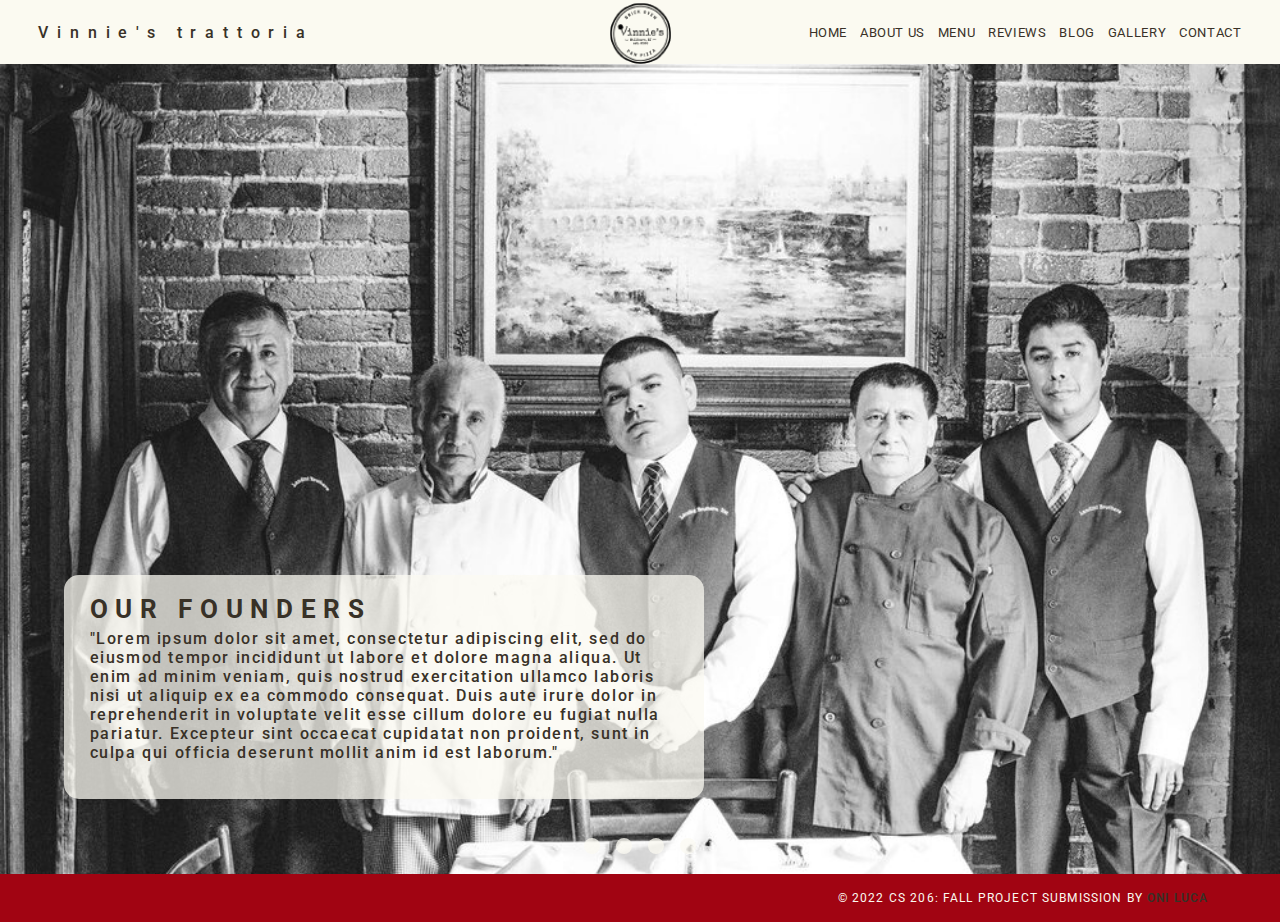
<file: about_us.html>
<!DOCTYPE html>
<html lang="en">

<head>
    <meta charset="UTF-8">
    <meta http-equiv="X-UA-Compatible" content="IE=edge">
    <meta name="viewport" content="width=device-width, initial-scale=1.0">
    <link rel="preconnect" href="https://fonts.googleapis.com">
    <link rel="preconnect" href="https://fonts.gstatic.com" crossorigin>
    <link href="https://fonts.googleapis.com/css2?family=Roboto:wght@400;500;700&display=swap" rel="stylesheet">
    <link rel="stylesheet" href="CSS/about_us.css">
    <title>Vinnie's Trattoria</title>
</head>

<body>
    <header>
        <a href="index.html" id="header_tittle">Vinnie's trattoria</a>
        <img class="logo" src="images\logo.png" alt="">
        <nav class="navigation">
            <a href="home.html">HOME</a>
            <div class="dropdown">
            <a id="drop" href="about_us.html">ABOUT US</a> 
                <div class="dropdown-content">
                  <a href="hiring.html">JOIN US</a>
                </div>
              </div> 
              <div class="dropdown">
                <a id="drop" href="menu.html">MENU</a> 
                    <div class="dropdown-content">
                      <a href="delivery.html">DELIVERY</a>
                    </div>
                  </div> 
            <a href="reviews.html">REVIEWS</a>
            <a href="blog.html">BLOG</a>
            <a href="gallery.html">GALLERY</a>
            <a href="contact.html">CONTACT</a>
        </nav>
    </header>
    <section class="container">
        <div class="slider-wrapper">
            <div class="slider">
                <div>
                    <img id="slide-1" src="images/about_us_img_1.jpg" alt="First Staff" />
                    <div class="label">
                        <h1>OUR FOUNDERS</h1>
                        <p>"Lorem ipsum dolor sit amet, consectetur adipiscing elit, sed do eiusmod tempor incididunt ut
                            labore et dolore magna aliqua. Ut enim ad minim veniam, quis nostrud exercitation ullamco
                            laboris nisi ut aliquip ex ea commodo consequat. Duis aute irure dolor in reprehenderit in
                            voluptate velit esse cillum dolore eu fugiat nulla pariatur. Excepteur sint occaecat
                            cupidatat non proident, sunt in culpa qui officia deserunt mollit anim id est laborum." </p>
                    </div>
                </div>
                <div>
                    <img id="slide-2" src="images/about_us_img_2.jpg" alt="First Location" />
                    <div class="label">
                        <h1>OUR FIRST LOCATION</h1>
                        <p>"Lorem ipsum dolor sit amet, consectetur adipiscing elit, sed do eiusmod tempor incididunt ut
                            labore et dolore magna aliqua. Ut enim ad minim veniam, quis nostrud exercitation ullamco
                            laboris nisi ut aliquip ex ea commodo consequat. Duis aute irure dolor in reprehenderit in
                            voluptate velit esse cillum dolore eu fugiat nulla pariatur. Excepteur sint occaecat
                            cupidatat non proident, sunt in culpa qui officia deserunt mollit anim id est laborum." </p>
                    </div>
                </div>
                <div>
                    <img id="slide-3" src="images/about_us_img_3.jpg" alt="New Location" />
                    <div class="label">
                        <h1>OUR NEWEST LOCATION</h1>
                        <p>"Lorem ipsum dolor sit amet, consectetur adipiscing elit, sed do eiusmod tempor incididunt ut
                            labore et dolore magna aliqua. Ut enim ad minim veniam, quis nostrud exercitation ullamco
                            laboris nisi ut aliquip ex ea commodo consequat. Duis aute irure dolor in reprehenderit in
                            voluptate velit esse cillum dolore eu fugiat nulla pariatur. Excepteur sint occaecat
                            cupidatat non proident, sunt in culpa qui officia deserunt mollit anim id est laborum."</p>
                    </div>
                </div>
                <div>
                    <img id="slide-4" src="images/about_us_img_4.jpg" alt="Join Staff" />
                    <div class="label">
                        <h1>OUR STAFF</h1>
                        <p>"Lorem ipsum dolor sit amet, consectetur adipiscing elit, sed do eiusmod tempor incididunt ut
                            labore et dolore magna aliqua. Ut enim ad minim veniam. “
                        </p>
                        <a href="hiring.html" class="button">JOIN OUR STAFF</a>
                    </div>
                </div>

            </div>
            <div class="slider-nav">
                <a href="#slide-1"></a>
                <a href="#slide-2"></a>
                <a href="#slide-3"></a>
                <a href="#slide-4"></a>
            </div>
        </div>
    </section>
    <footer>
        <p>© 2022 CS 206: FALL PROJECT SUBMISSION BY <a href="credits.html">ONI LUCA</a></p>
    </footer>
</body>

</html>
</file>
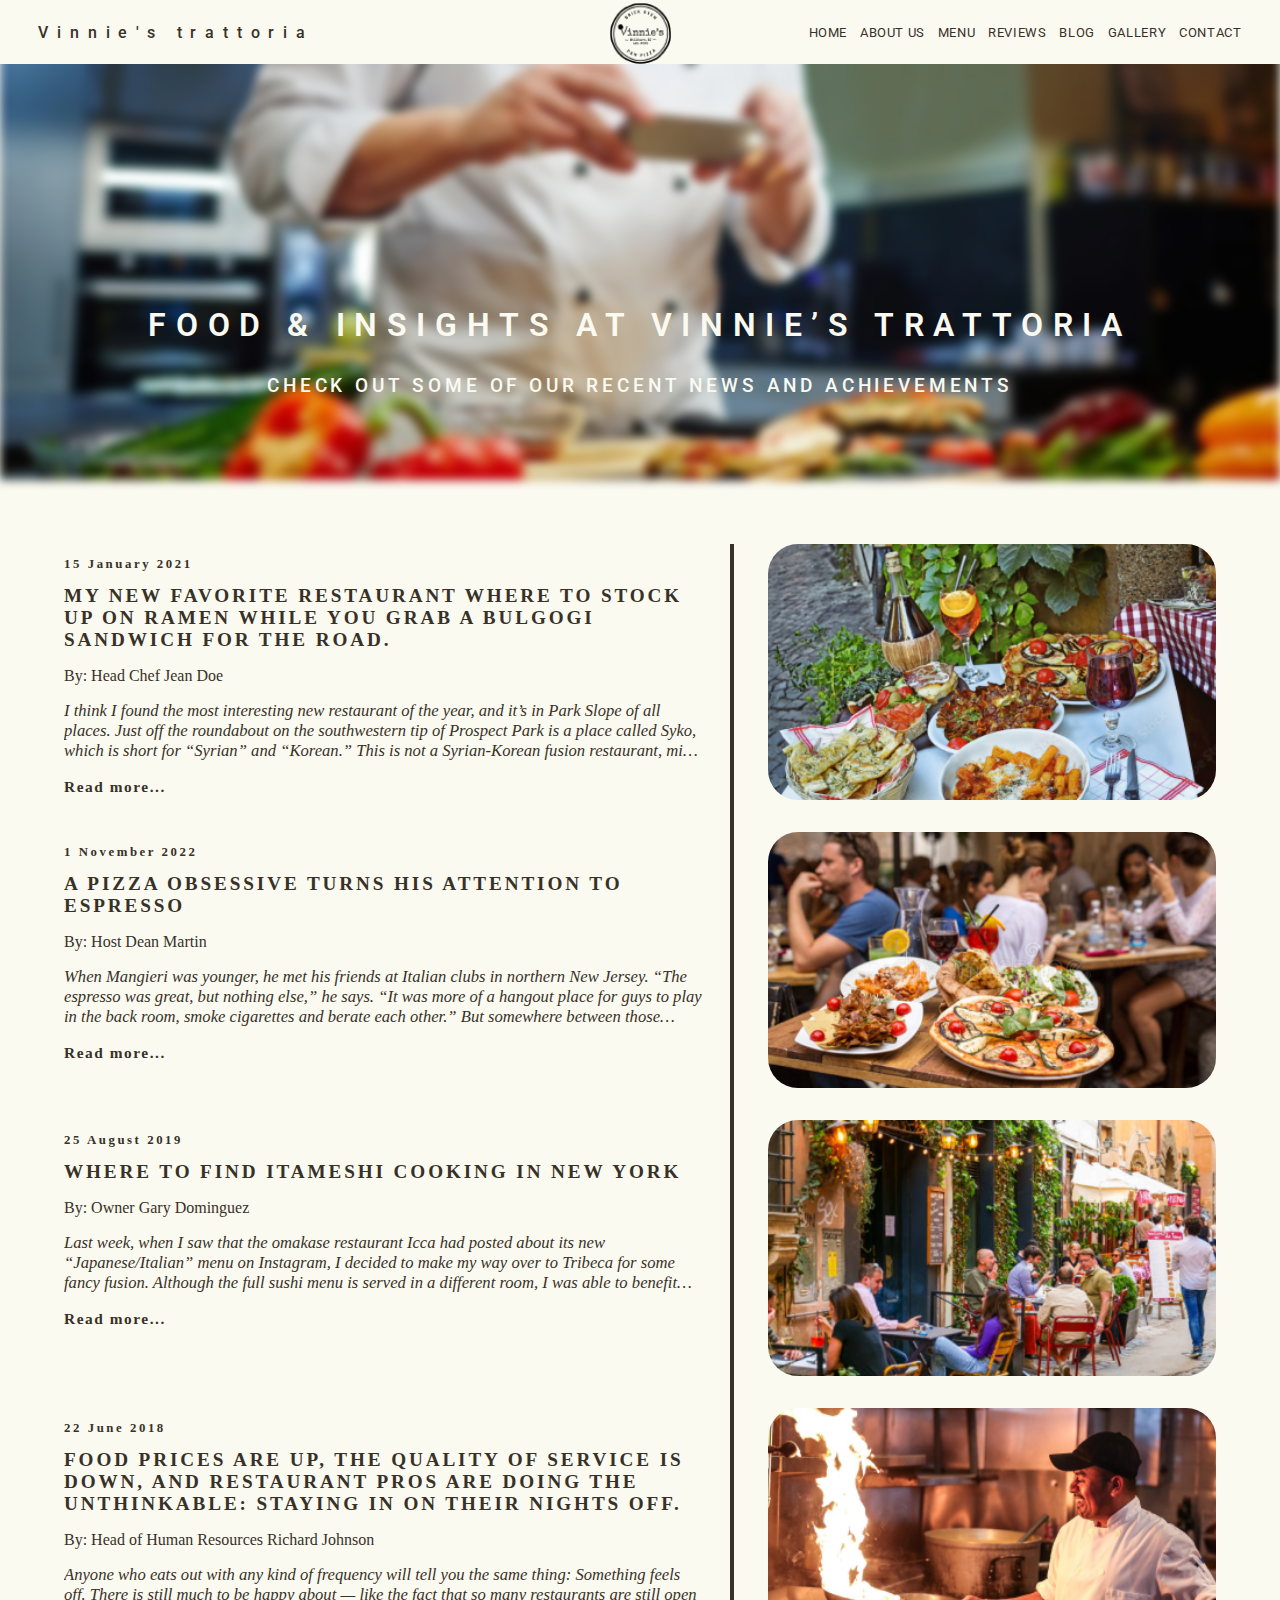
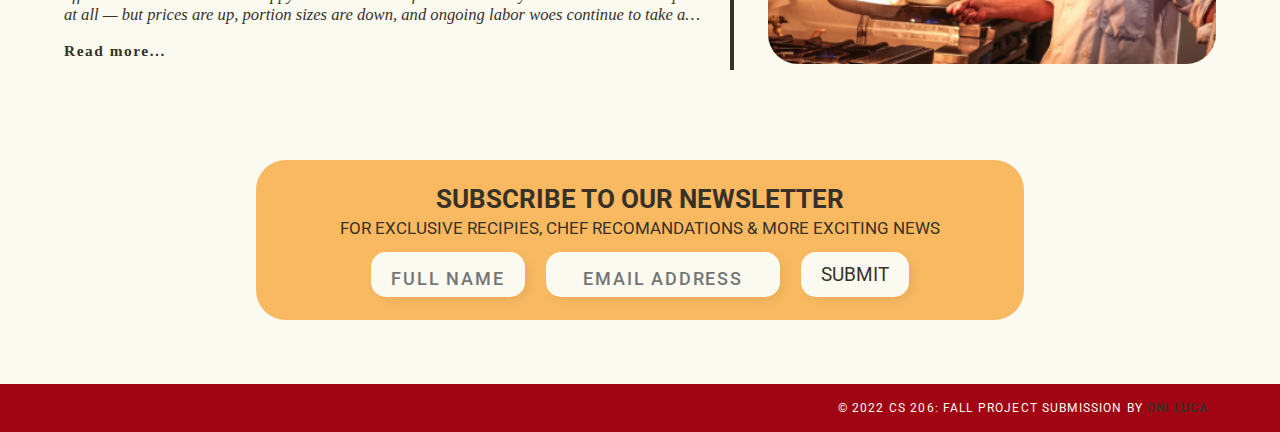
<file: blog.html>
<!DOCTYPE html>
<html lang="en">

<head>
    <meta charset="UTF-8">
    <meta http-equiv="X-UA-Compatible" content="IE=edge">
    <meta name="viewport" content="width=device-width, initial-scale=1.0">
    <link rel="preconnect" href="https://fonts.googleapis.com">
    <link rel="preconnect" href="https://fonts.gstatic.com" crossorigin>
    <link href="https://fonts.googleapis.com/css2?family=Roboto:wght@400;500;700&display=swap" rel="stylesheet">
    <link rel="stylesheet" href="CSS/blog.css">
    <title>Vinnie's Trattoria</title>
</head>

<body>
    <header>
        <a href="index.html" id="header_tittle">Vinnie's trattoria</a>
        <img class="logo" src="images\logo.png" alt="">
        <nav class="navigation">
            <a href="home.html">HOME</a>
            <div class="dropdown">
            <a id="drop" href="about_us.html">ABOUT US</a> 
                <div class="dropdown-content">
                  <a href="hiring.html">JOIN US</a>
                </div>
              </div> 
              <div class="dropdown">
                <a id="drop" href="menu.html">MENU</a> 
                    <div class="dropdown-content">
                      <a href="delivery.html">DELIVERY</a>
                    </div>
                  </div> 
            <a href="reviews.html">REVIEWS</a>
            <a href="blog.html">BLOG</a>
            <a href="gallery.html">GALLERY</a>
            <a href="contact.html">CONTACT</a>
        </nav>
    </header>
    <main>
        <section class="blog-banner">
            <img class="blurry" src="images/Blog_Header.jpg" alt="">
            <h1>FOOD & INSIGHTS AT VINNIE’S TRATTORIA</h1>
            <h2>CHECK OUT SOME OF OUR RECENT NEWS AND ACHIEVEMENTS</h2>
        </section>
        <section>
            <div class="vl"></div>
            <div class="wrapper">
                <div class="blog-content">
                    <p id="date">15 January 2021</p>
                    <h1 id="blog-header">My New Favorite Restaurant Where to stock up on ramen while you grab a bulgogi
                        sandwich for the road.</h1>
                    <h3 id="author">By: Head Chef Jean Doe</h3>
                    <p id="content">I think I found the most interesting new restaurant of the year, and it’s in Park
                        Slope of all places. Just off the roundabout on the southwestern tip of Prospect Park is a place
                        called Syko, which is short for “Syrian” and “Korean.” This is not a Syrian-Korean fusion
                        restaurant, mind you, but more like a Syrian-Korean KFC–Taco Bell with each discrete concept
                        represented on its own, down to the customer-facing kitchen counter with mise en place split
                        through the middle according to cuisine. </p>
                    <a id="read-more" href="blog.html">Read more...</a>
                </div>
                <div class="blog-img">
                    <img src="images/blog_imgs/blog_img1.png" alt="">
                </div>
                <div class="blog-content">
                    <p id="date">1 November 2022</p>
                    <h1 id="blog-header">A Pizza Obsessive Turns His Attention to Espresso</h1>
                    <h3 id="author">By: Host Dean Martin</h3>
                    <p id="content">When Mangieri was younger, he met his friends at Italian clubs in northern New
                        Jersey. “The espresso was great, but nothing else,” he says. “It was more of a hangout place for
                        guys to play in the back room, smoke cigarettes and berate each other.” But somewhere between
                        those smoky social clubs and numerous trips to Italy, Mangieri worked on his caffeine tolerance
                        and also became a coffee authority. “I sometimes take eight shots a day,” he says. “If you drink
                        a properly brewed espresso.</p>
                    <a id="read-more" href="blog.html">Read more...</a>
                </div>
                <div class="blog-img">
                    <img src="images/blog_imgs/blog_img2.png" alt="">
                </div>
                <div class="blog-content">
                    <p id="date">25 August 2019</p>
                    <h1 id="blog-header">Where to Find Itameshi Cooking in New York</h1>
                    <h3 id="author">By: Owner Gary Dominguez</h3>
                    <p id="content">Last week, when I saw that the omakase restaurant Icca had posted about its new
                        “Japanese/Italian” menu on Instagram, I decided to make my way over to Tribeca for some fancy
                        fusion. Although the full sushi menu is served in a different room, I was able to benefit from a
                        zen atmosphere, minimalist decor, and careful service. The high back-bar seats are really
                        comfortable, which is important when you’re splitting two pastas and two risottos with a friend.
                    </p>
                    <a id="read-more" href="blog.html">Read more...</a>
                </div>
                <div class="blog-img">
                    <img src="images/blog_imgs/blog_img3.png" alt="">
                </div>
                <div class="blog-content">
                    <p id="date">22 June 2018</p>
                    <h1 id="blog-header">Food prices are up, the quality of service is down, and restaurant pros are
                        doing the unthinkable: staying in on their nights off.</h1>
                    <h3 id="author">By: Head of Human Resources Richard Johnson</h3>
                    <p id="content">Anyone who eats out with any kind of frequency will tell you the same thing:
                        Something feels off. There is still much to be happy about — like the fact that so many
                        restaurants are still open at all — but prices are up, portion sizes are down, and ongoing labor
                        woes continue to take a toll on service quality. The situation is difficult, and even the people
                        who work in restaurants (typically enthusiastic customers and big tippers) are questioning the
                        value proposition of a night out.</p>
                    <a id="read-more" href="blog.html">Read more...</a>
                </div>
                <div class="blog-img">
                    <img src="images/blog_imgs/blog_img4.png" alt="">
                </div>
            </div>
        </section>
        <section class="newsletter">
            <h1>SUBSCRIBE TO OUR NEWSLETTER</h1>
            <h2>FOR EXCLUSIVE RECIPIES, CHEF RECOMANDATIONS & MORE EXCITING NEWS </h2>
            <div class="submission-area">
                <textarea id="name" placeholder="FULL NAME"></textarea>
                <textarea id="email" placeholder="EMAIL ADDRESS"></textarea>
                <input id="submit" type="submit" value="Submit" onclick="alert('Thank you for subscribing to our newsletter!')">
            </div>
        </section>
    </main>
    <footer>
        <p>© 2022 CS 206: FALL PROJECT SUBMISSION BY <a href="credits.html">ONI LUCA</a></p>
    </footer>
</body>

</html>
</file>
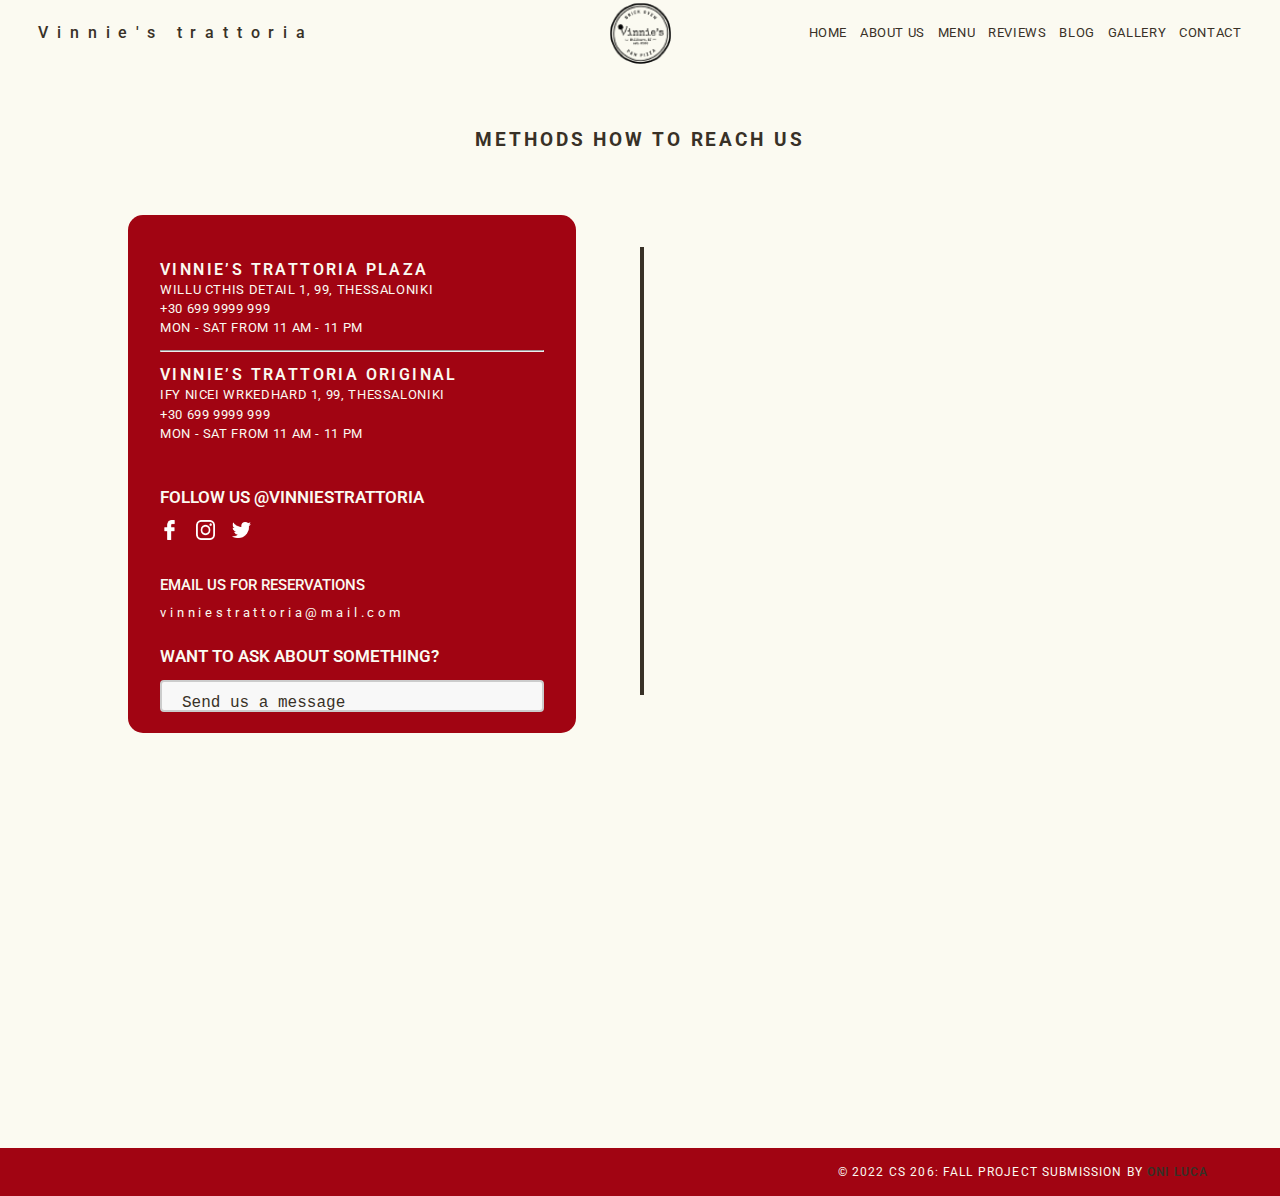
<file: contact.html>
<!DOCTYPE html>
<html lang="en">

<head>
    <meta charset="UTF-8">
    <meta http-equiv="X-UA-Compatible" content="IE=edge">
    <meta name="viewport" content="width=device-width, initial-scale=1.0">
    <link rel="preconnect" href="https://fonts.googleapis.com">
    <link rel="preconnect" href="https://fonts.gstatic.com" crossorigin>
    <link href="https://fonts.googleapis.com/css2?family=Roboto:wght@400;500;700&display=swap" rel="stylesheet">
    <link rel="stylesheet" href="CSS/contact.css">
    <title>Vinnie's Trattoria</title>

</head>

<body>
    <header>
        <a href="index.html" id="header_tittle">Vinnie's trattoria</a>
        <img class="logo" src="images\logo.png" alt="">
        <nav class="navigation">
            <a href="home.html">HOME</a>
            <div class="dropdown">
            <a id="drop" href="about_us.html">ABOUT US</a> 
                <div class="dropdown-content">
                  <a href="hiring.html">JOIN US</a>
                </div>
              </div> 
              <div class="dropdown">
                <a id="drop" href="menu.html">MENU</a> 
                    <div class="dropdown-content">
                      <a href="delivery.html">DELIVERY</a>
                    </div>
                  </div> 
            <a href="reviews.html">REVIEWS</a>
            <a href="blog.html">BLOG</a>
            <a href="gallery.html">GALLERY</a>
            <a href="contact.html">CONTACT</a>
        </nav>
    </header>
    <main>
        <h1>METHODS HOW TO REACH US</h1>
        <section class="contact-grid">
            <div class="info">
                <p> <span id="res-name">VINNIE’S Trattoria Plaza</span><br>
                    WillU CThis Detail 1, 99, THESSALONIKI <br>
                    +30 699 9999 999 <br>
                    MON - SAT FROM 11 AM - 11 PM
                </p>
                <hr>
                <p> <span id="res-name">VINNIE’S Trattoria Original</span><br>
                    IfY NiceI WrkedHard 1, 99, THESSALONIKI <br>
                    +30 699 9999 999 <br>
                    MON - SAT FROM 11 AM - 11 PM
                </p> <br>
                <h2>Follow us @vinniestrattoria</h2>
                <div class="socials">
                    <a href="https://www.facebook.com/"><img src="images/social_logos/facebooklogo.png" alt=""></a>
                    <a href="https://www.instagram.com/"><img src="images/social_logos/instagramlogo.png" alt=""></a>
                    <a href="https://www.twitter.com/"><img src="images/social_logos/twitterlogo.png" alt=""></a>
                </div> <br>
                <h3>Email us for reservations</h3>
                <p id="emailad">vinniestrattoria@mail.com</p>
                <h2>Want to ask about something?</h2>
                <textarea>Send us a message</textarea>
            </div>
            <div class="mapouter">
                <div class="gmap_canvas">
                    <iframe width="100%" height="100%" id="gmap_canvas"
                        src="https://maps.google.com/maps?q=%20Vasiliou%20Sevenidi%2017,%20Pilea%20555%2035&t=&z=15&ie=UTF8&iwloc=&output=embed"
                        frameborder="0" scrolling="no" marginheight="0" marginwidth="0"></iframe>
                    <a href="https://2piratebay.org"></a>
                    <br>
                    <a href="https://www.embedgooglemap.net"></a>
                </div>
            </div>
            <div class="vl"></div>
        </section>
    </main>
    <footer>
        <p>© 2022 CS 206: FALL PROJECT SUBMISSION BY <a href="credits.html">ONI LUCA</a></p>
    </footer>
</body>

</html>
</file>
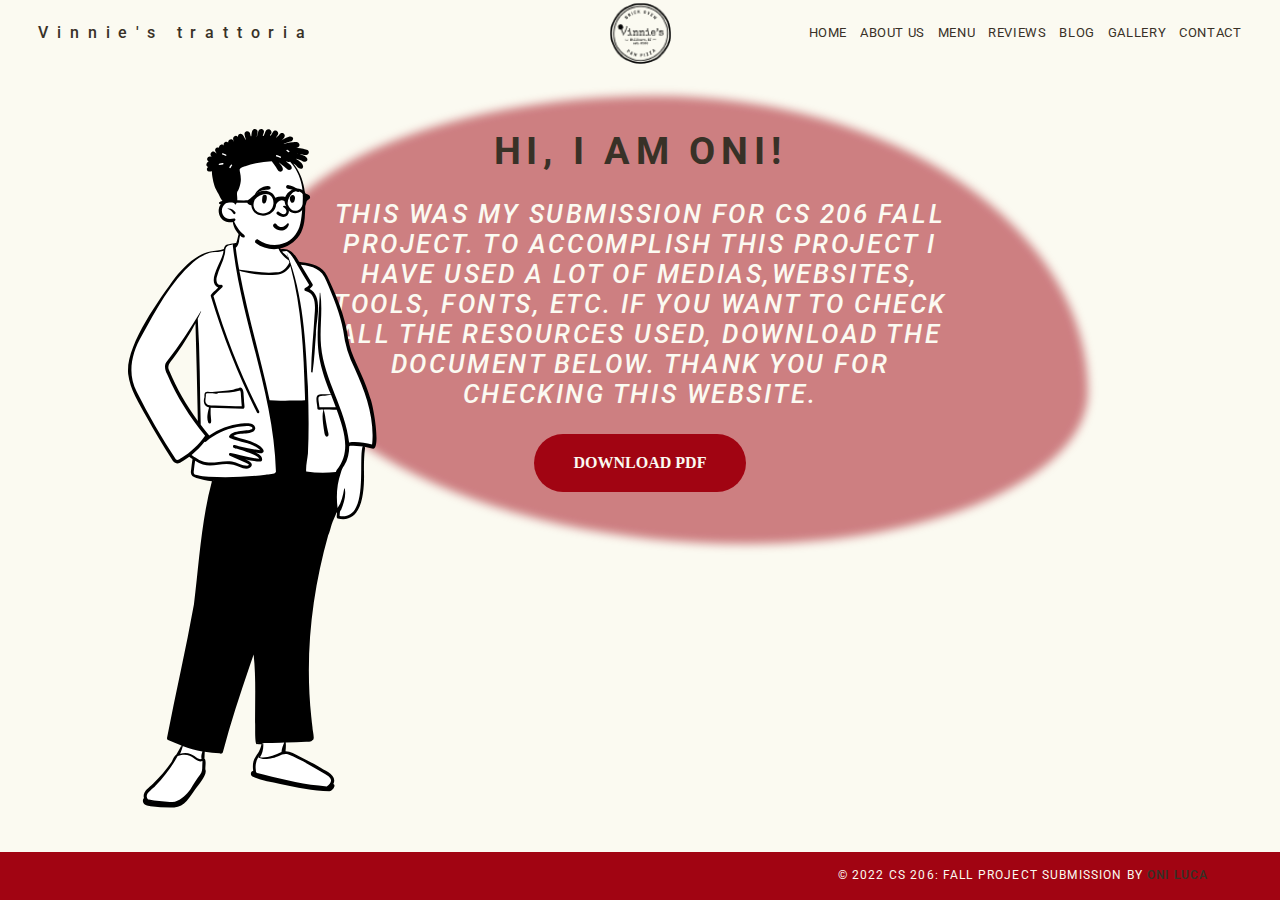
<file: credits.html>
<!DOCTYPE html>
<html lang="en">

<head>
    <meta charset="UTF-8">
    <meta http-equiv="X-UA-Compatible" content="IE=edge">
    <meta name="viewport" content="width=device-width, initial-scale=1.0">
    <link rel="preconnect" href="https://fonts.googleapis.com">
    <link rel="preconnect" href="https://fonts.gstatic.com" crossorigin>
    <link href="https://fonts.googleapis.com/css2?family=Roboto:wght@400;500;700&display=swap" rel="stylesheet">
    <link rel="stylesheet" href="CSS/credits.css">
    <title>Vinnie's Trattoria</title>
</head>

<body>
    <header>
        <a href="index.html" id="header_tittle">Vinnie's trattoria</a>
        <img class="logo" src="images\logo.png" alt="">
        <nav class="navigation">
            <a href="home.html">HOME</a>
            <div class="dropdown">
            <a id="drop" href="about_us.html">ABOUT US</a> 
                <div class="dropdown-content">
                  <a href="hiring.html">JOIN US</a>
                </div>
              </div> 
              <div class="dropdown">
                <a id="drop" href="menu.html">MENU</a> 
                    <div class="dropdown-content">
                      <a href="delivery.html">DELIVERY</a>
                    </div>
                  </div> 
            <a href="reviews.html">REVIEWS</a>
            <a href="blog.html">BLOG</a>
            <a href="gallery.html">GALLERY</a>
            <a href="contact.html">CONTACT</a>
        </nav>
    </header>
    <main>
        <img src="images/credits_peep.svg" alt="">
        <div class="background-img"></div>
        <div class="credit-text">
            <h1>Hi, I am Oni!</h1>
            <p>This was my submission for CS 206 Fall Project. To accomplish this project i have used a lot of
                medias,websites, tools, fonts, etc. if you want to check all the resources used, download the document
                below. Thank you for checking this website.</p>
            <a class="download" download href="/credit_pdf/CREDIT.zip">DOWNLOAD PDF</a>
        </div>

    </main>
    <footer>
        <p>© 2022 CS 206: FALL PROJECT SUBMISSION BY <a href="credits.html">ONI LUCA</a></p>
    </footer>
</body>

</html>
</file>
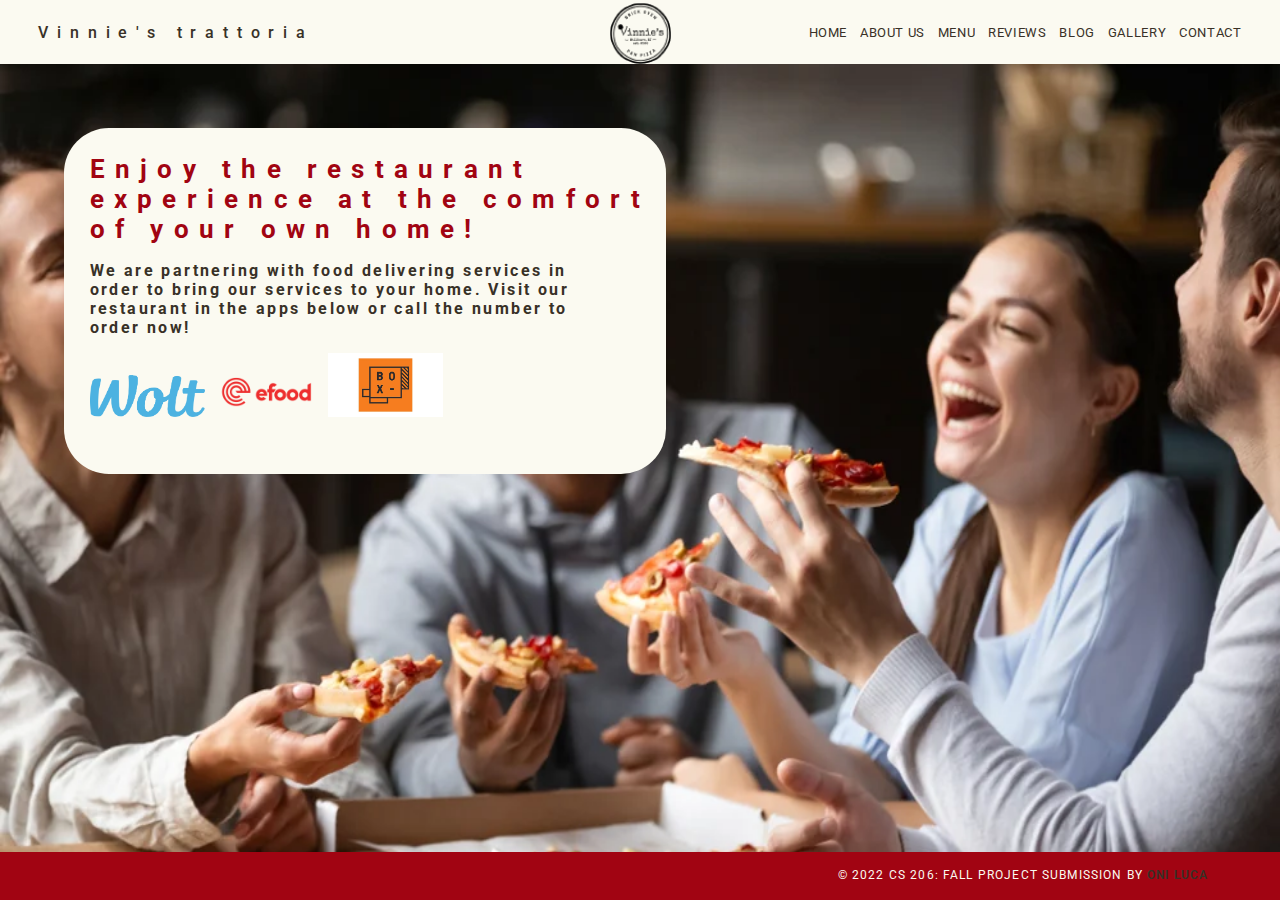
<file: delivery.html>
<!DOCTYPE html>
<html lang="en">

<head>
    <meta charset="UTF-8">
    <meta http-equiv="X-UA-Compatible" content="IE=edge">
    <meta name="viewport" content="width=device-width, initial-scale=1.0">
    <link rel="preconnect" href="https://fonts.googleapis.com">
    <link rel="preconnect" href="https://fonts.gstatic.com" crossorigin>
    <link href="https://fonts.googleapis.com/css2?family=Roboto:wght@400;500;700&display=swap" rel="stylesheet">
    <link rel="stylesheet" href="CSS/delivery.css">
    <title>Vinnie's Trattoria</title>
</head>

<body>
    <header>
        <a href="index.html" id="header_tittle">Vinnie's trattoria</a>
        <img class="logo" src="images\logo.png" alt="">
        <nav class="navigation">
            <a href="home.html">HOME</a>
            <div class="dropdown">
            <a id="drop" href="about_us.html">ABOUT US</a> 
                <div class="dropdown-content">
                  <a href="hiring.html">JOIN US</a>
                </div>
              </div> 
              <div class="dropdown">
                <a id="drop" href="menu.html">MENU</a> 
                    <div class="dropdown-content">
                      <a href="delivery.html">DELIVERY</a>
                    </div>
                  </div> 
            <a href="reviews.html">REVIEWS</a>
            <a href="blog.html">BLOG</a>
            <a href="gallery.html">GALLERY</a>
            <a href="contact.html">CONTACT</a>
        </nav>
    </header>
    <main>
        <div class="form">
            <h1>Enjoy the restaurant experience at the comfort of your own home!</h1>
            <p>We are partnering with food delivering services in order to bring our services to your home. Visit our
                restaurant in the apps below or call the number to order now!</p>
            <div class="food-delivery">
                <img src="images/wolt_logo.png" alt="">
                <img src="images/efood.png" alt="">
                <img src="images/box-logo.webp" alt="">
            </div>
        </div>
    </main>
    <footer>
        <p>© 2022 CS 206: FALL PROJECT SUBMISSION BY <a href="credits.html">ONI LUCA</a></p>
    </footer>
</body>

</html>
</file>
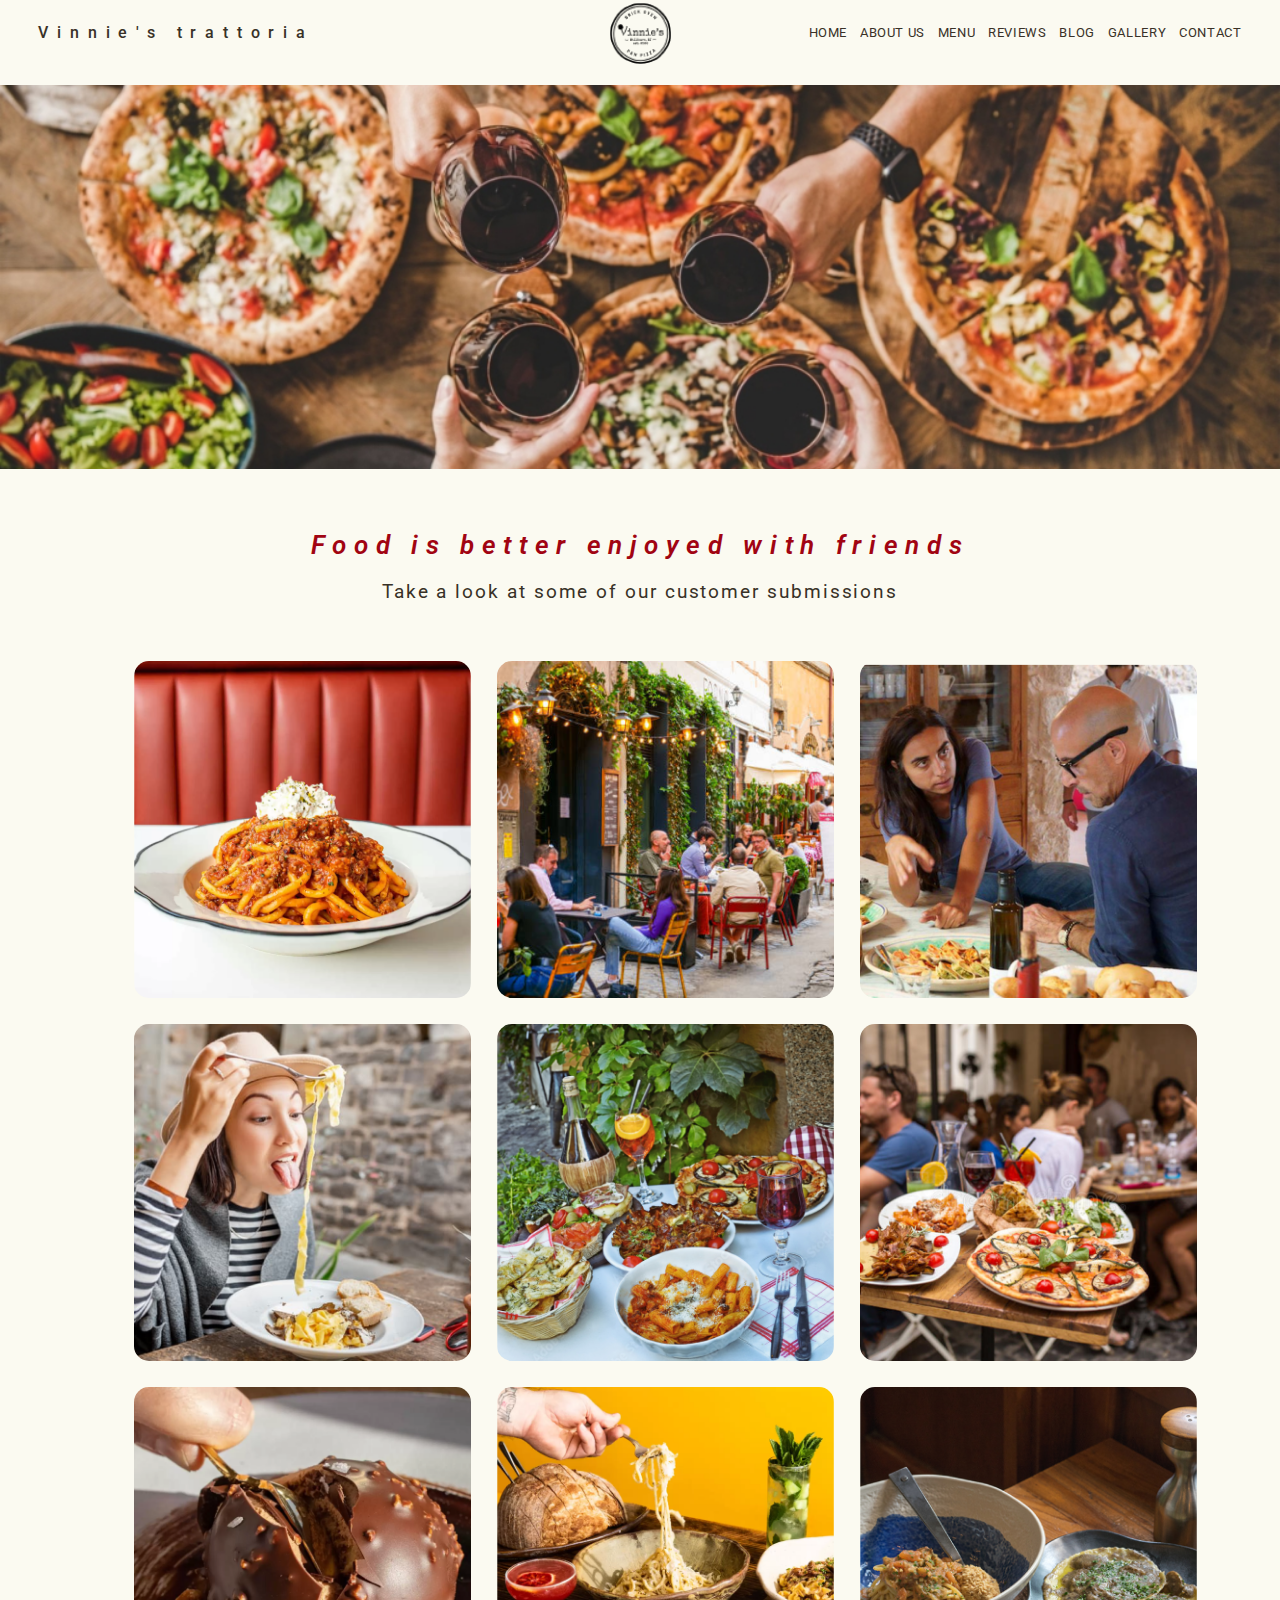
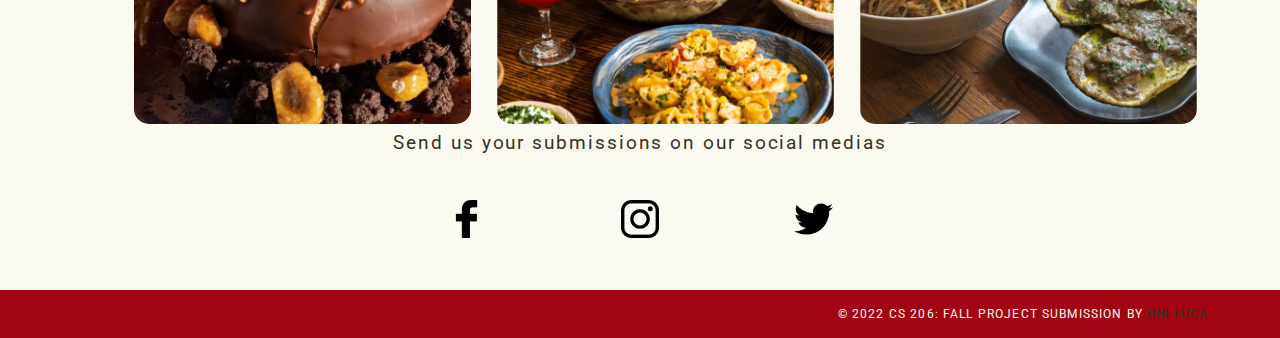
<file: gallery.html>
<!DOCTYPE html>
<html lang="en">
<head>
    <meta charset="UTF-8">
    <meta http-equiv="X-UA-Compatible" content="IE=edge">
    <meta name="viewport" content="width=device-width, initial-scale=1.0">
    <link rel="preconnect" href="https://fonts.googleapis.com">
<link rel="preconnect" href="https://fonts.gstatic.com" crossorigin>
<link href="https://fonts.googleapis.com/css2?family=Roboto:wght@400;500;700&display=swap" rel="stylesheet">
    <title>Vinnie's Trattoria</title>
    <link rel="stylesheet" href="CSS/gallery.css">
       </head>
<body>
    <header>
        <a href="index.html" id="header_tittle">Vinnie's trattoria</a>
        <img class="logo" src="images\logo.png" alt="">
        <nav class="navigation">
            <a href="home.html">HOME</a>
            <div class="dropdown">
            <a id="drop" href="about_us.html">ABOUT US</a> 
                <div class="dropdown-content">
                  <a href="hiring.html">JOIN US</a>
                </div>
              </div> 
              <div class="dropdown">
                <a id="drop" href="menu.html">MENU</a> 
                    <div class="dropdown-content">
                      <a href="delivery.html">DELIVERY</a>
                    </div>
                  </div> 
            <a href="reviews.html">REVIEWS</a>
            <a href="blog.html">BLOG</a>
            <a href="gallery.html">GALLERY</a>
            <a href="contact.html">CONTACT</a>
        </nav>
    </header>
    <main>
        <div class="top">
            <div class="slogan">
            <h2>Food is better enjoyed with friends</h2>
            <p>Take a look at some of our customer submissions </p>
        </div>
        </div>
        <section id="gallery" class="gallery-wrapper">
            <div class="gallery-img img1">
                <div><a href="#">Photo by: Oni</a></div>
            </div>
            <div class="gallery-img img2">
                <div><a href="#">Photo by: Oni</a></div>
            </div>
            <div class="gallery-img img3">
                <div><a href="#">Photo by: Oni</a></div>
            </div>
            <div class="gallery-img img4">
                <div><a href="#">Photo by: Oni</a></div>
            </div>
            <div class="gallery-img img5">
                <div><a href="#">Photo by: Oni</a></div>
            </div>
            <div class="gallery-img img6">
                <div><a href="#">Photo by: Oni</a></div>
            </div>
            <div class="gallery-img img7">
                <div><a href="#">Photo by: Oni</a></div>
            </div>
            <div class="gallery-img img8">
                <div><a href="#">Photo by: Oni</a></div>
            </div>
            <div class="gallery-img img9">
                <div><a href="#">Photo by: Oni</a></div>
            </div>
        </section>
        <div class="bottom">
            <p>Send us your submissions on our social medias </p>
            <div class="socials">
            <a href="https://www.facebook.com/"><img src="images/social_logos/facebooklogo.png" alt=""></a>
            <a href="https://www.instagram.com/"><img src="images/social_logos/instagramlogo.png" alt=""></a>
            <a href="https://www.twitter.com/"><img src="images/social_logos/twitterlogo.png" alt=""></a>
            </div>
        </div>
    </main>
    <footer>
        <p>© 2022 CS 206: FALL PROJECT SUBMISSION BY <a href="credits.html">ONI LUCA</a></p>
    </footer>
    <script src="JavaScript/gallery.js"></script>
</body>
</html>
</file>
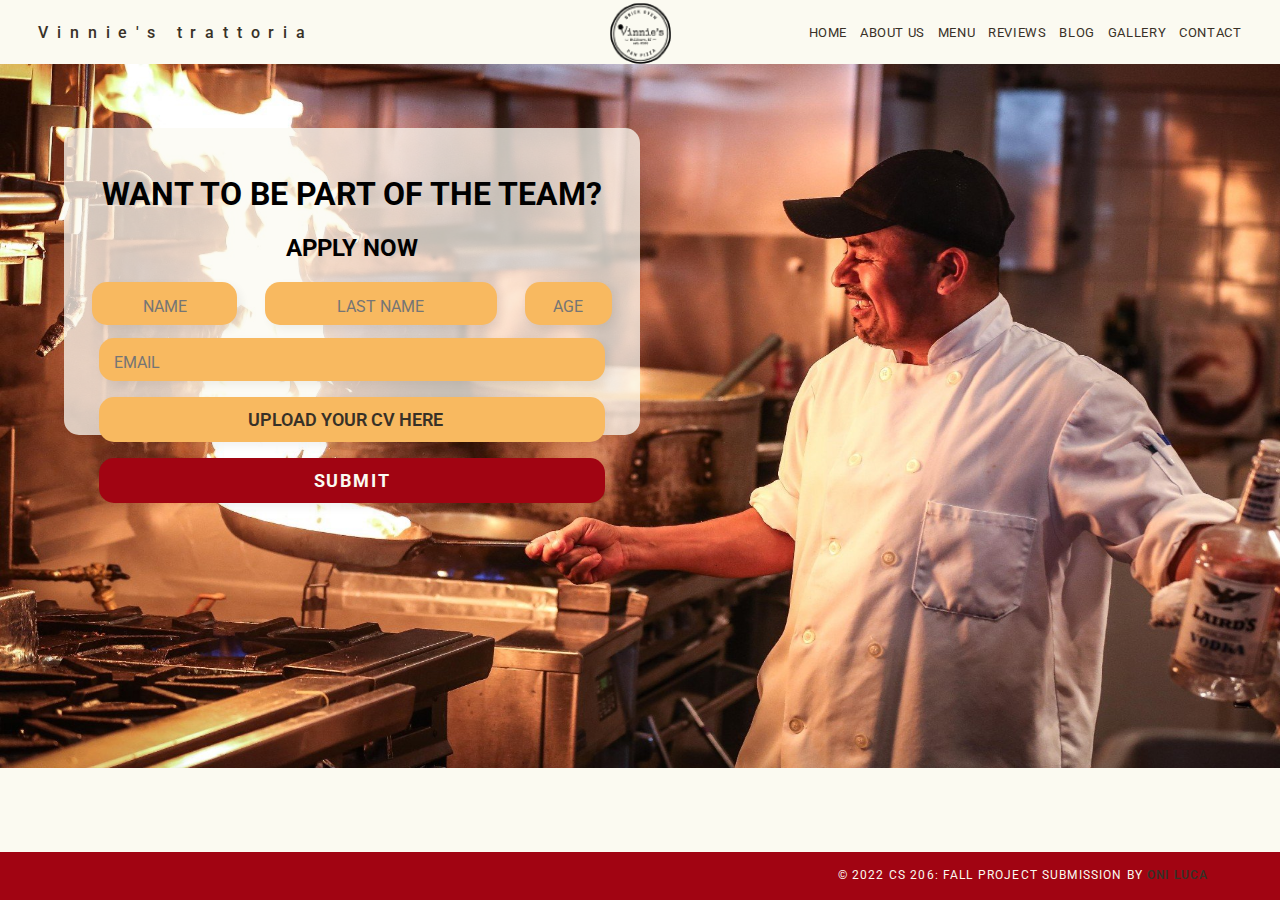
<file: hiring.html>
<!DOCTYPE html>
<html lang="en">

<head>
    <meta charset="UTF-8">
    <meta http-equiv="X-UA-Compatible" content="IE=edge">
    <meta name="viewport" content="width=device-width, initial-scale=1.0">
    <link rel="preconnect" href="https://fonts.googleapis.com">
    <link rel="preconnect" href="https://fonts.gstatic.com" crossorigin>
    <link href="https://fonts.googleapis.com/css2?family=Roboto:wght@400;500;700&display=swap" rel="stylesheet">
    <link rel="stylesheet" href="https://use.fontawesome.com/releases/v5.5.0/css/all.css"
        integrity="sha384-B4dIYHKNBt8Bc12p+WXckhzcICo0wtJAoU8YZTY5qE0Id1GSseTk6S+L3BlXeVIU" crossorigin="anonymous">
    <link rel="stylesheet" href="CSS/hiring.css">
    <title>Vinnie's Trattoria</title>



</head>

<body>
    <header>
        <a href="index.html" id="header_tittle">Vinnie's trattoria</a>
        <img class="logo" src="images\logo.png" alt="">
        <nav class="navigation">
            <a href="home.html">HOME</a>
            <div class="dropdown">
            <a id="drop" href="about_us.html">ABOUT US</a> 
                <div class="dropdown-content">
                  <a href="hiring.html">JOIN US</a>
                </div>
              </div> 
              <div class="dropdown">
                <a id="drop" href="menu.html">MENU</a> 
                    <div class="dropdown-content">
                      <a href="delivery.html">DELIVERY</a>
                    </div>
                  </div> 
            <a href="reviews.html">REVIEWS</a>
            <a href="blog.html">BLOG</a>
            <a href="gallery.html">GALLERY</a>
            <a href="contact.html">CONTACT</a>
        </nav>
    </header>
    <main>
        <div class="form">
            <h1>WANT TO BE PART OF THE TEAM?</h1>
            <h2>APPLY NOW</h2>
            <div class="top">
                <textarea id="name" placeholder="NAME"></textarea>
                <textarea id="lname" placeholder="LAST NAME"></textarea>
                <textarea id="age" placeholder="AGE"></textarea>
            </div>
            <div class="bottom">
                <textarea id="email" placeholder="EMAIL"></textarea>
                <input type="file" id="upload" hidden />
                <label for="upload">upload your CV here &ensp;<i class='fas fa-file-upload'></i></label>
                <input id="submit" type="submit" value="Submit" onclick="alert('Your application will be reviewed soon!')">
            </div>

        </div>
    </main>
    <footer>
        <p>© 2022 CS 206: FALL PROJECT SUBMISSION BY <a href="credits.html">ONI LUCA</a></p>
    </footer>
</body>

</html>
</file>
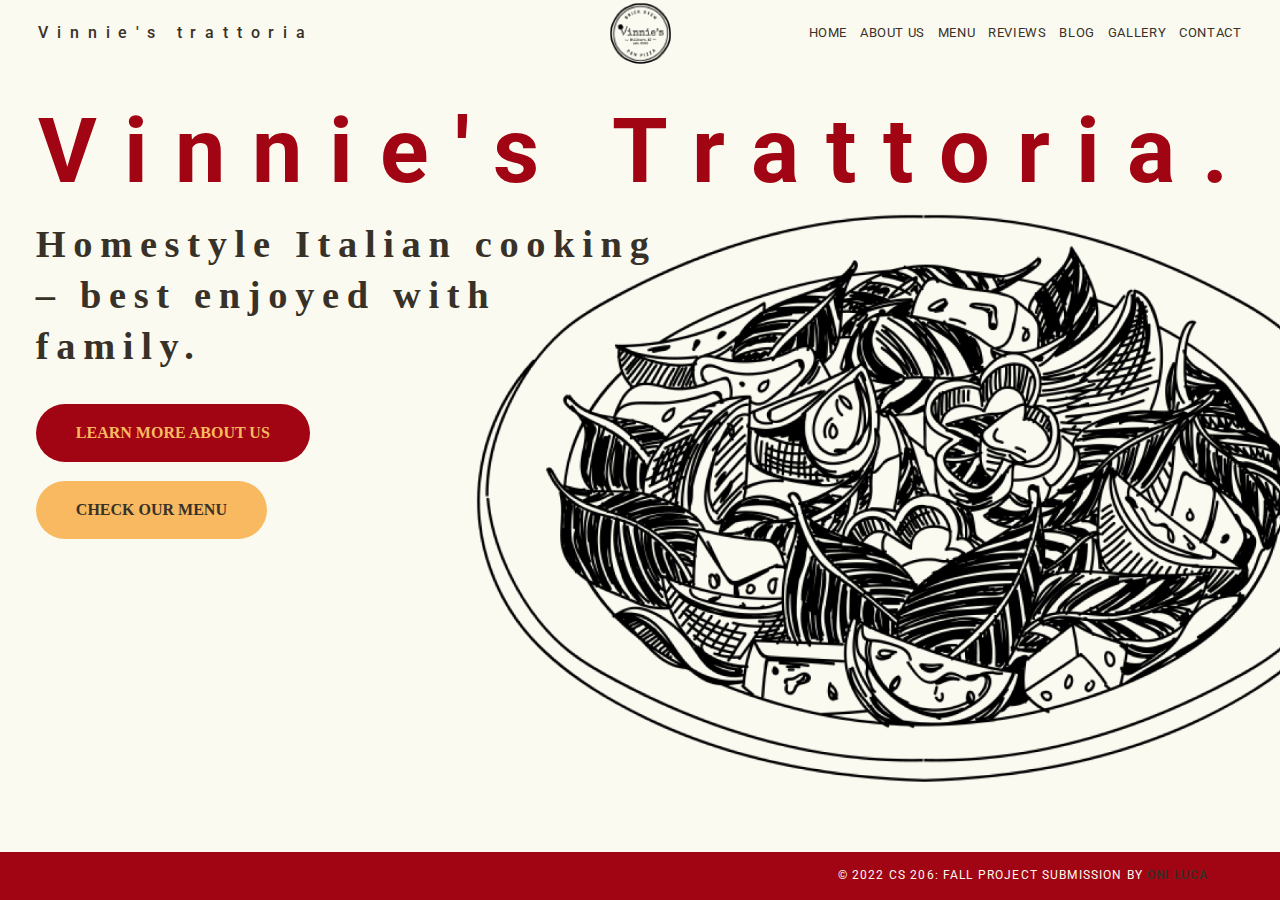
<file: home.html>
<!DOCTYPE html>
<html lang="en">

<head>
    <meta charset="UTF-8">
    <meta http-equiv="X-UA-Compatible" content="IE=edge">
    <meta name="viewport" content="width=device-width, initial-scale=1.0">
    <link rel="preconnect" href="https://fonts.googleapis.com">
    <link rel="preconnect" href="https://fonts.gstatic.com" crossorigin>
    <link href="https://fonts.googleapis.com/css2?family=Roboto:wght@400;500;700&display=swap" rel="stylesheet">
    <link rel="stylesheet" href="CSS/home.css">
    <title>Vinnie's Trattoria</title>

</head>

<body>
    <header>
        <a href="index.html" id="header_tittle">Vinnie's trattoria</a>
        <img class="logo" src="images\logo.png" alt="">
        <nav class="navigation">
            <a href="home.html">HOME</a>
            <div class="dropdown">
            <a id="drop" href="about_us.html">ABOUT US</a> 
                <div class="dropdown-content">
                  <a href="hiring.html">JOIN US</a>
                </div>
              </div> 
              <div class="dropdown">
                <a id="drop" href="menu.html">MENU</a> 
                    <div class="dropdown-content">
                      <a href="delivery.html">DELIVERY</a>
                    </div>
                  </div> 
            <a href="reviews.html">REVIEWS</a>
            <a href="blog.html">BLOG</a>
            <a href="gallery.html">GALLERY</a>
            <a href="contact.html">CONTACT</a>
        </nav>
    </header>
    <main>
        <h1>Vinnie's Trattoria.</h1>
        <div class="columns">
            <div class="home_col1">
                <h2>Homestyle Italian cooking – best enjoyed with family.</h2>
                <a href="about_us.html" class="button1">LEARN MORE ABOUT US</a>
                <a href="menu.html" class="button2">CHECK OUR MENU</a>
            </div>
            <div class="home_col2">
                <img src="images/home_plate.png" alt="">
            </div>
        </div>
    </main>
    <footer>
        <p>© 2022 CS 206: FALL PROJECT SUBMISSION BY <a href="credits.html">ONI LUCA</a></p>
    </footer>
</body>

</html>
</file>
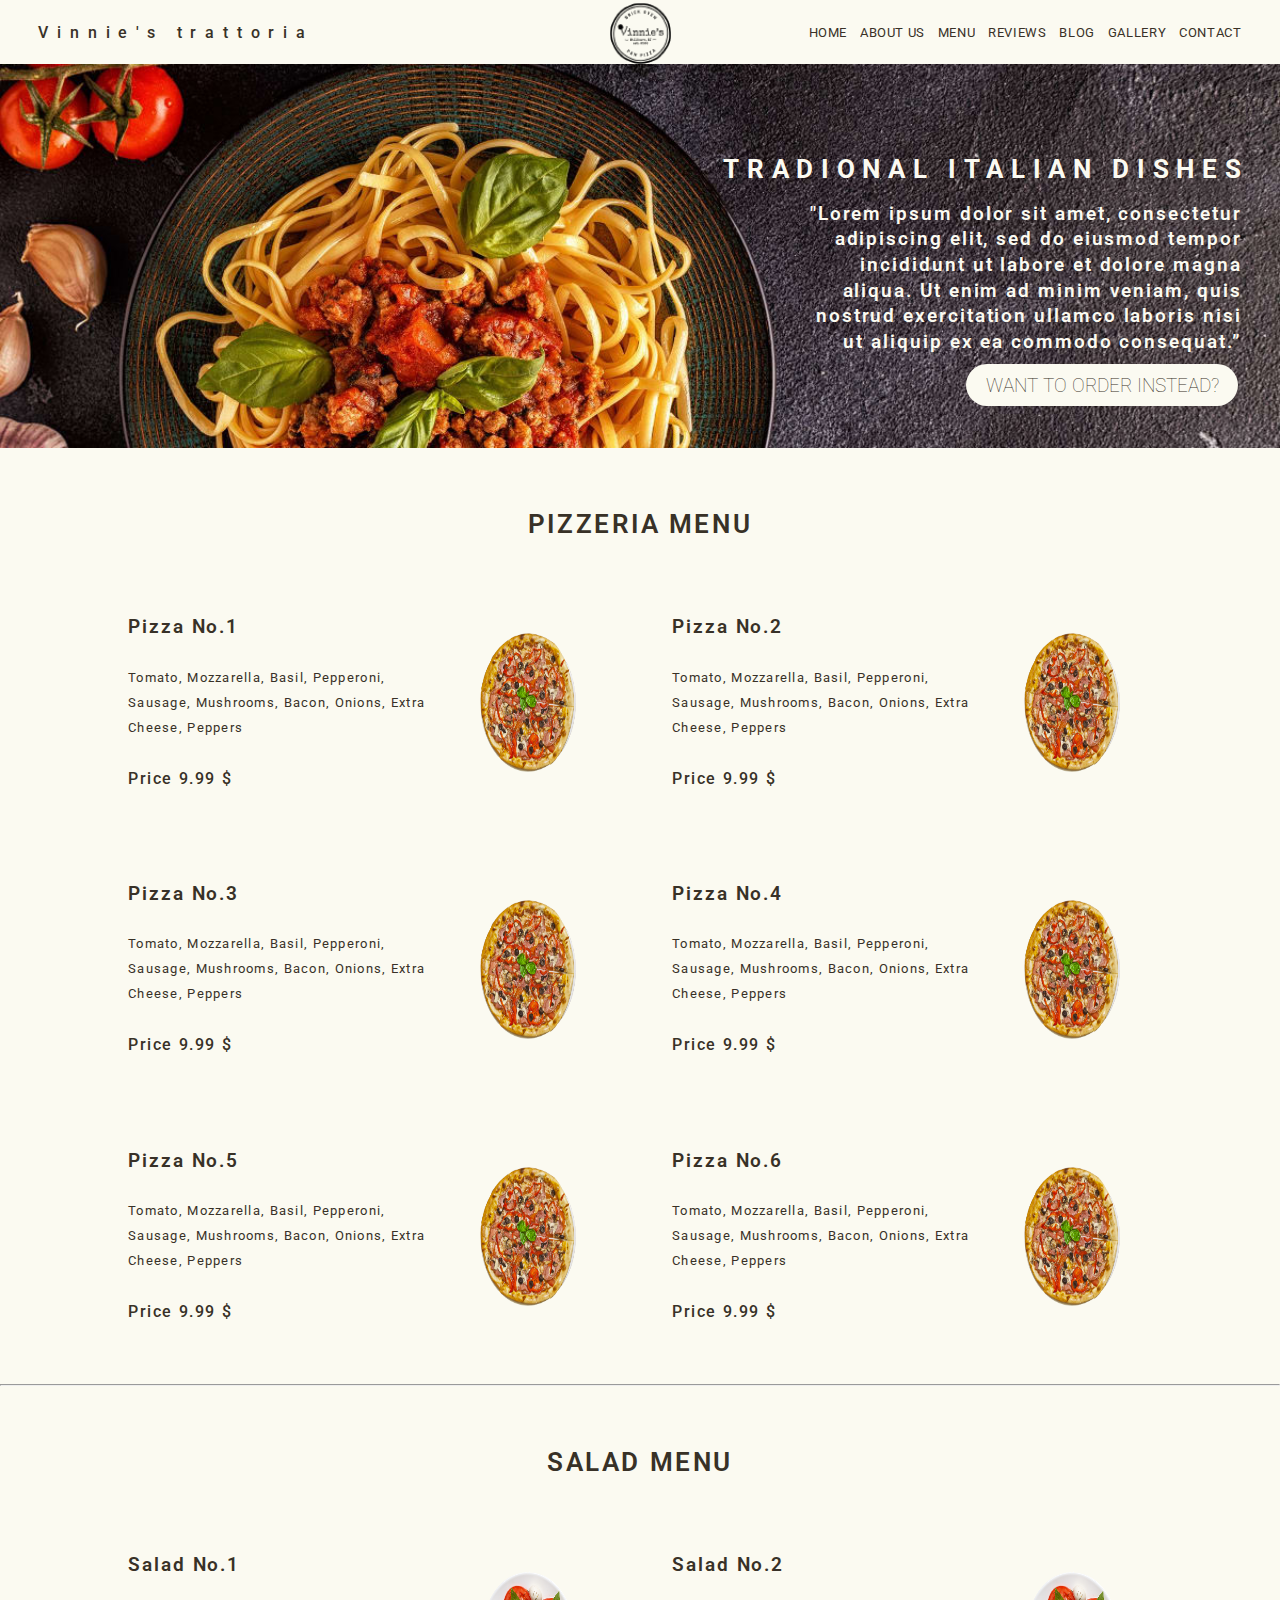
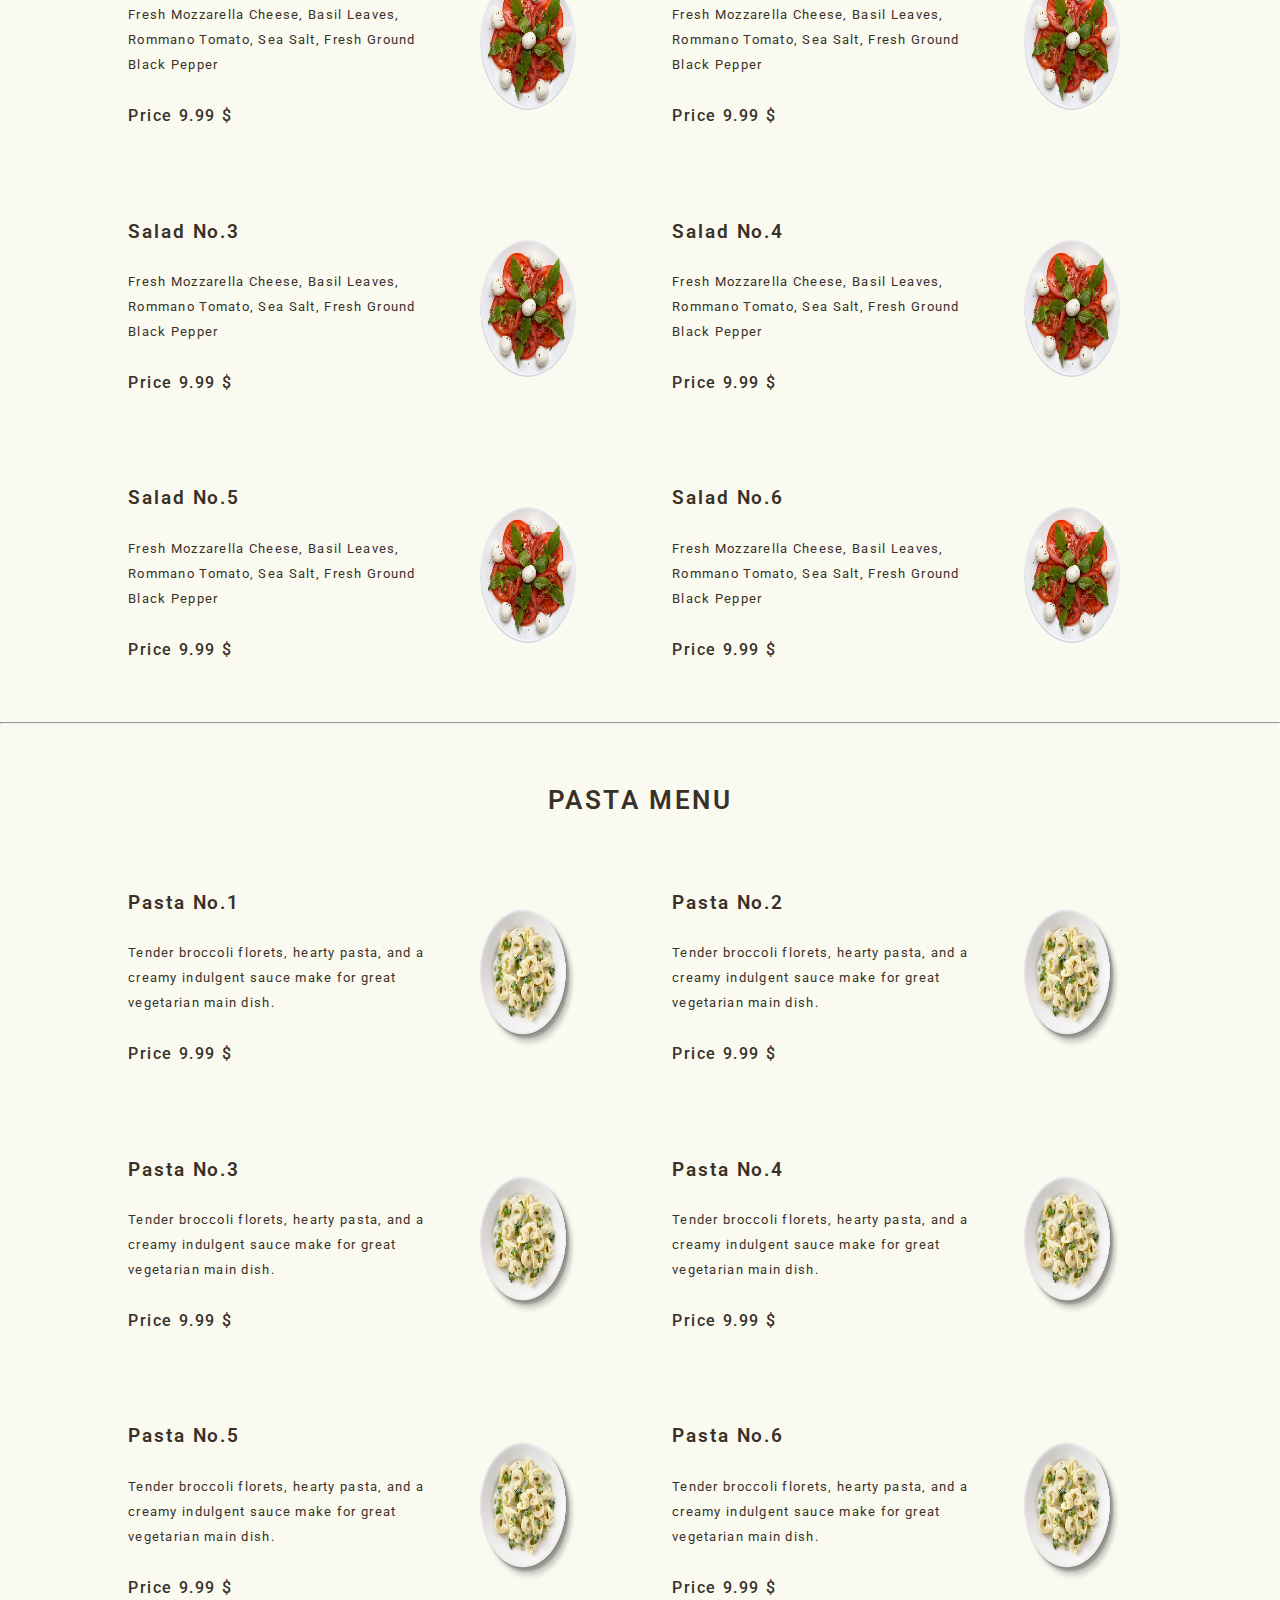
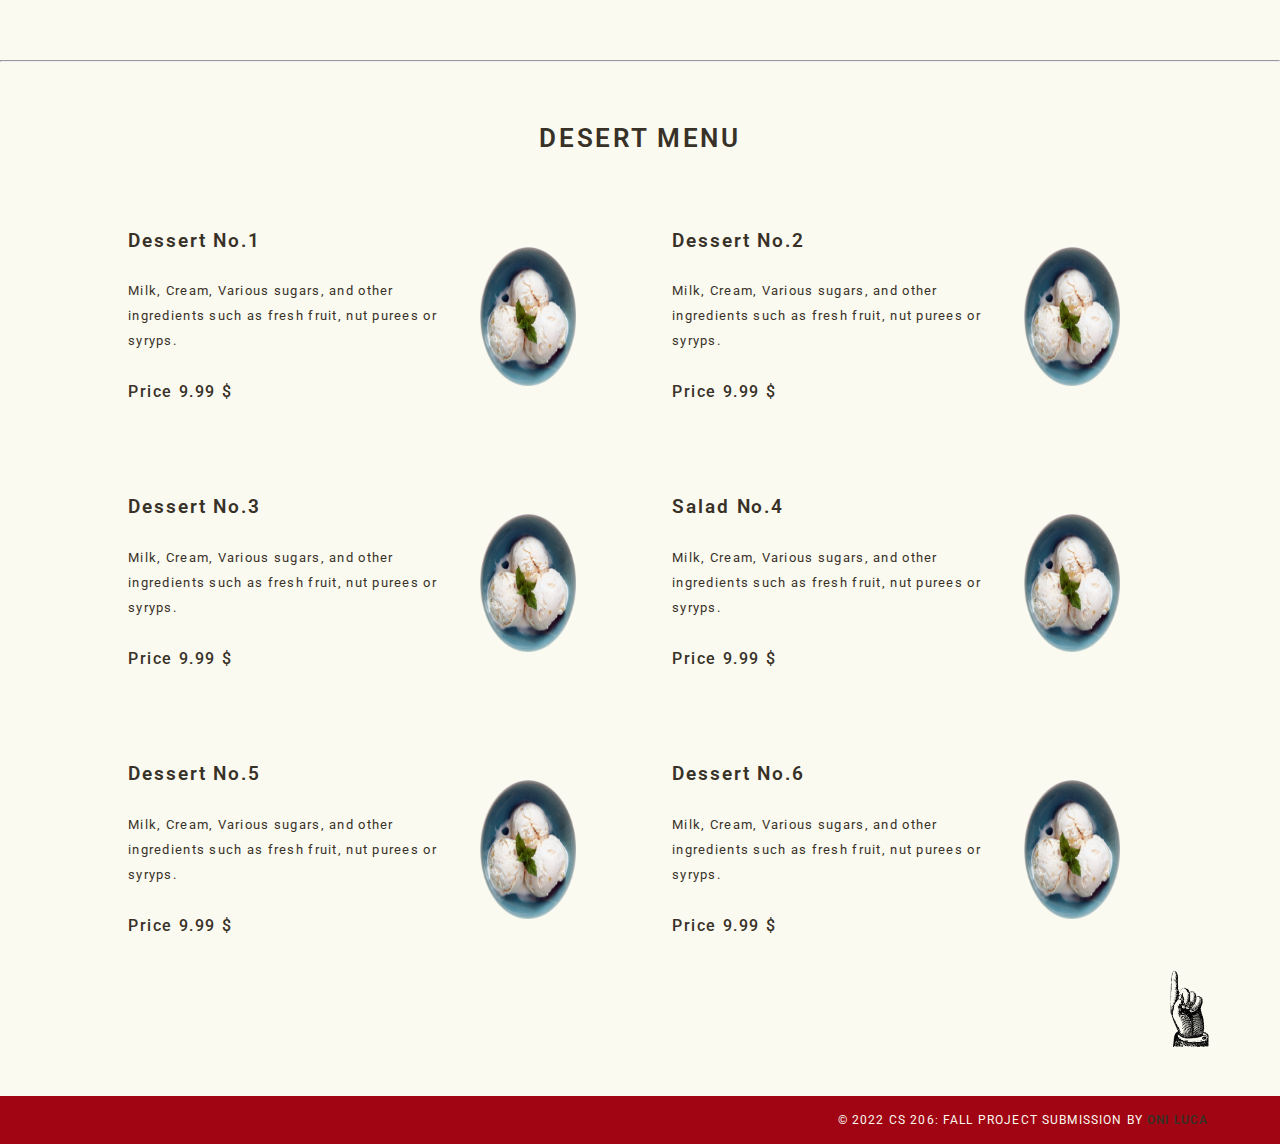
<file: menu.html>
<!DOCTYPE html>
<html lang="en">

<head>
    <meta charset="UTF-8">
    <meta http-equiv="X-UA-Compatible" content="IE=edge">
    <meta name="viewport" content="width=device-width, initial-scale=1.0">
    <link rel="preconnect" href="https://fonts.googleapis.com">
    <link rel="preconnect" href="https://fonts.gstatic.com" crossorigin>
    <link href="https://fonts.googleapis.com/css2?family=Roboto:wght@400;500;700&display=swap" rel="stylesheet">
    <link rel="stylesheet" href="CSS/menu.css">
    <title>Vinnie's Trattoria</title>

</head>

<body>
    <header>
        <a href="index.html" id="header_tittle">Vinnie's trattoria</a>
        <img class="logo" src="images\logo.png" alt="">
        <nav class="navigation">
            <a href="home.html">HOME</a>
            <div class="dropdown">
            <a id="drop" href="about_us.html">ABOUT US</a> 
                <div class="dropdown-content">
                  <a href="hiring.html">JOIN US</a>
                </div>
              </div> 
              <div class="dropdown">
                <a id="drop" href="menu.html">MENU</a> 
                    <div class="dropdown-content">
                      <a href="delivery.html">DELIVERY</a>
                    </div>
                  </div> 
            <a href="reviews.html">REVIEWS</a>
            <a href="blog.html">BLOG</a>
            <a href="gallery.html">GALLERY</a>
            <a href="contact.html">CONTACT</a>
        </nav>
    </header>
    <main>
        <div class="menu-banner">
            <h1>TRADIONAL ITALIAN DISHES</h1>
            <p>"Lorem ipsum dolor sit amet, consectetur adipiscing elit, sed do eiusmod tempor incididunt ut labore et
                dolore magna aliqua. Ut enim ad minim veniam, quis nostrud exercitation ullamco laboris nisi ut aliquip
                ex ea commodo consequat.”</p>
            <a class="button" href="delivery.html">WANT TO ORDER INSTEAD?</a>
        </div>
    </main>
    <a name="top"></a>
    <h3>Pizzeria Menu</h3>
    <section class="menu-grid">
        <div class="item">
            <div class="discription">
                <h1>Pizza No.1</h1>
                <p>Tomato, Mozzarella, Basil, Pepperoni, Sausage, Mushrooms, Bacon, Onions, Extra Cheese, Peppers</p>
                <h2>Price 9.99 $</h2>
            </div>
            <img src="images/menu-pizza.png" alt="">
        </div>
        <div class="item">
            <div class="discription">
                <h1>Pizza No.2</h1>
                <p>Tomato, Mozzarella, Basil, Pepperoni, Sausage, Mushrooms, Bacon, Onions, Extra Cheese, Peppers</p>
                <h2>Price 9.99 $</h2>
            </div>
            <img src="images/menu-pizza.png" alt="">

        </div>
        <div class="item">
            <div class="discription">
                <h1>Pizza No.3</h1>
                <p>Tomato, Mozzarella, Basil, Pepperoni, Sausage, Mushrooms, Bacon, Onions, Extra Cheese, Peppers</p>
                <h2>Price 9.99 $</h2>
            </div>
            <img src="images/menu-pizza.png" alt="">

        </div>
        <div class="item">
            <div class="discription">
                <h1>Pizza No.4</h1>
                <p>Tomato, Mozzarella, Basil, Pepperoni, Sausage, Mushrooms, Bacon, Onions, Extra Cheese, Peppers</p>
                <h2>Price 9.99 $</h2>
            </div>
            <img src="images/menu-pizza.png" alt="">

        </div>
        <div class="item">
            <div class="discription">
                <h1>Pizza No.5</h1>
                <p>Tomato, Mozzarella, Basil, Pepperoni, Sausage, Mushrooms, Bacon, Onions, Extra Cheese, Peppers</p>
                <h2>Price 9.99 $</h2>
            </div>
            <img src="images/menu-pizza.png" alt="">

        </div>
        <div class="item">
            <div class="discription">
                <h1>Pizza No.6</h1>
                <p>Tomato, Mozzarella, Basil, Pepperoni, Sausage, Mushrooms, Bacon, Onions, Extra Cheese, Peppers</p>
                <h2>Price 9.99 $</h2>
            </div>
            <img src="images/menu-pizza.png" alt="">

        </div>
    </section>
    <hr>
    <h3>Salad Menu</h3>
    <section class="menu-grid">
        <div class="item">
            <div class="discription">
                <h1>Salad No.1</h1>
                <p>Fresh Mozzarella Cheese, Basil Leaves, Rommano Tomato, Sea Salt, Fresh Ground Black Pepper</p>
                <h2>Price 9.99 $</h2>
            </div>
            <img src="images/salad-menu.png" alt="">
        </div>
        <div class="item">
            <div class="discription">
                <h1>Salad No.2</h1>
                <p>Fresh Mozzarella Cheese, Basil Leaves, Rommano Tomato, Sea Salt, Fresh Ground Black Pepper</p>
                <h2>Price 9.99 $</h2>
            </div>
            <img src="images/salad-menu.png" alt="">

        </div>
        <div class="item">
            <div class="discription">
                <h1>Salad No.3</h1>
                <p>Fresh Mozzarella Cheese, Basil Leaves, Rommano Tomato, Sea Salt, Fresh Ground Black Pepper</p>
                <h2>Price 9.99 $</h2>
            </div>
            <img src="images/salad-menu.png" alt="">

        </div>
        <div class="item">
            <div class="discription">
                <h1>Salad No.4</h1>
                <p>Fresh Mozzarella Cheese, Basil Leaves, Rommano Tomato, Sea Salt, Fresh Ground Black Pepper</p>
                <h2>Price 9.99 $</h2>
            </div>
            <img src="images/salad-menu.png" alt="">

        </div>
        <div class="item">
            <div class="discription">
                <h1>Salad No.5</h1>
                <p>Fresh Mozzarella Cheese, Basil Leaves, Rommano Tomato, Sea Salt, Fresh Ground Black Pepper</p>
                <h2>Price 9.99 $</h2>
            </div>
            <img src="images/salad-menu.png" alt="">

        </div>
        <div class="item">
            <div class="discription">
                <h1>Salad No.6</h1>
                <p>Fresh Mozzarella Cheese, Basil Leaves, Rommano Tomato, Sea Salt, Fresh Ground Black Pepper</p>
                <h2>Price 9.99 $</h2>
            </div>
            <img src="images/salad-menu.png" alt="">

        </div>
    </section>
    <hr>
    <h3>Pasta Menu</h3>
    <section class="menu-grid">
        <div class="item">
            <div class="discription">
                <h1>Pasta No.1</h1>
                <p>Tender broccoli florets, hearty pasta, and a creamy indulgent sauce make for great vegetarian main
                    dish.</p>
                <h2>Price 9.99 $</h2>
            </div>
            <img src="images/pasta-menu.png" alt="">
        </div>
        <div class="item">
            <div class="discription">
                <h1>Pasta No.2</h1>
                <p>Tender broccoli florets, hearty pasta, and a creamy indulgent sauce make for great vegetarian main
                    dish.</p>
                <h2>Price 9.99 $</h2>
            </div>
            <img src="images/pasta-menu.png" alt="">

        </div>
        <div class="item">
            <div class="discription">
                <h1>Pasta No.3</h1>
                <p>Tender broccoli florets, hearty pasta, and a creamy indulgent sauce make for great vegetarian main
                    dish.</p>
                <h2>Price 9.99 $</h2>
            </div>
            <img src="images/pasta-menu.png" alt="">

        </div>
        <div class="item">
            <div class="discription">
                <h1>Pasta No.4</h1>
                <p>Tender broccoli florets, hearty pasta, and a creamy indulgent sauce make for great vegetarian main
                    dish.</p>
                <h2>Price 9.99 $</h2>
            </div>
            <img src="images/pasta-menu.png" alt="">

        </div>
        <div class="item">
            <div class="discription">
                <h1>Pasta No.5</h1>
                <p>Tender broccoli florets, hearty pasta, and a creamy indulgent sauce make for great vegetarian main
                    dish.</p>
                <h2>Price 9.99 $</h2>
            </div>
            <img src="images/pasta-menu.png" alt="">

        </div>
        <div class="item">
            <div class="discription">
                <h1>Pasta No.6</h1>
                <p>Tender broccoli florets, hearty pasta, and a creamy indulgent sauce make for great vegetarian main
                    dish.</p>
                <h2>Price 9.99 $</h2>
            </div>
            <img src="images/pasta-menu.png" alt="">

        </div>
    </section>
    <hr>
    <h3>Desert Menu</h3>
    <section class="menu-grid">
        <div class="item">
            <div class="discription">
                <h1>Dessert No.1</h1>
                <p>Milk, Cream, Various sugars, and other ingredients such as fresh fruit, nut purees or syryps.</p>
                <h2>Price 9.99 $</h2>
            </div>
            <img src="images/dessert-menu.png" alt="">
        </div>
        <div class="item">
            <div class="discription">
                <h1>Dessert No.2</h1>
                <p>Milk, Cream, Various sugars, and other ingredients such as fresh fruit, nut purees or syryps.</p>
                <h2>Price 9.99 $</h2>
            </div>
            <img src="images/dessert-menu.png" alt="">

        </div>
        <div class="item">
            <div class="discription">
                <h1>Dessert No.3</h1>
                <p>Milk, Cream, Various sugars, and other ingredients such as fresh fruit, nut purees or syryps.</p>
                <h2>Price 9.99 $</h2>
            </div>
            <img src="images/dessert-menu.png" alt="">

        </div>
        <div class="item">
            <div class="discription">
                <h1>Salad No.4</h1>
                <p>Milk, Cream, Various sugars, and other ingredients such as fresh fruit, nut purees or syryps.</p>
                <h2>Price 9.99 $</h2>
            </div>
            <img src="images/dessert-menu.png" alt="">

        </div>
        <div class="item">
            <div class="discription">
                <h1>Dessert No.5</h1>
                <p>Milk, Cream, Various sugars, and other ingredients such as fresh fruit, nut purees or syryps.</p>
                <h2>Price 9.99 $</h2>
            </div>
            <img src="images/dessert-menu.png" alt="">

        </div>
        <div class="item">
            <div class="discription">
                <h1>Dessert No.6</h1>
                <p>Milk, Cream, Various sugars, and other ingredients such as fresh fruit, nut purees or syryps.</p>
                <h2>Price 9.99 $</h2>
            </div>
            <img src="images/dessert-menu.png" alt="">

        </div>
    </section>
    <a class="top-page" href="#top"><img class="up-img" src="images/up.png" alt=""></a>

    <footer>
        <p>© 2022 CS 206: FALL PROJECT SUBMISSION BY <a href="credits.html">ONI LUCA</a></p>
    </footer>
</body>

</html>
</file>
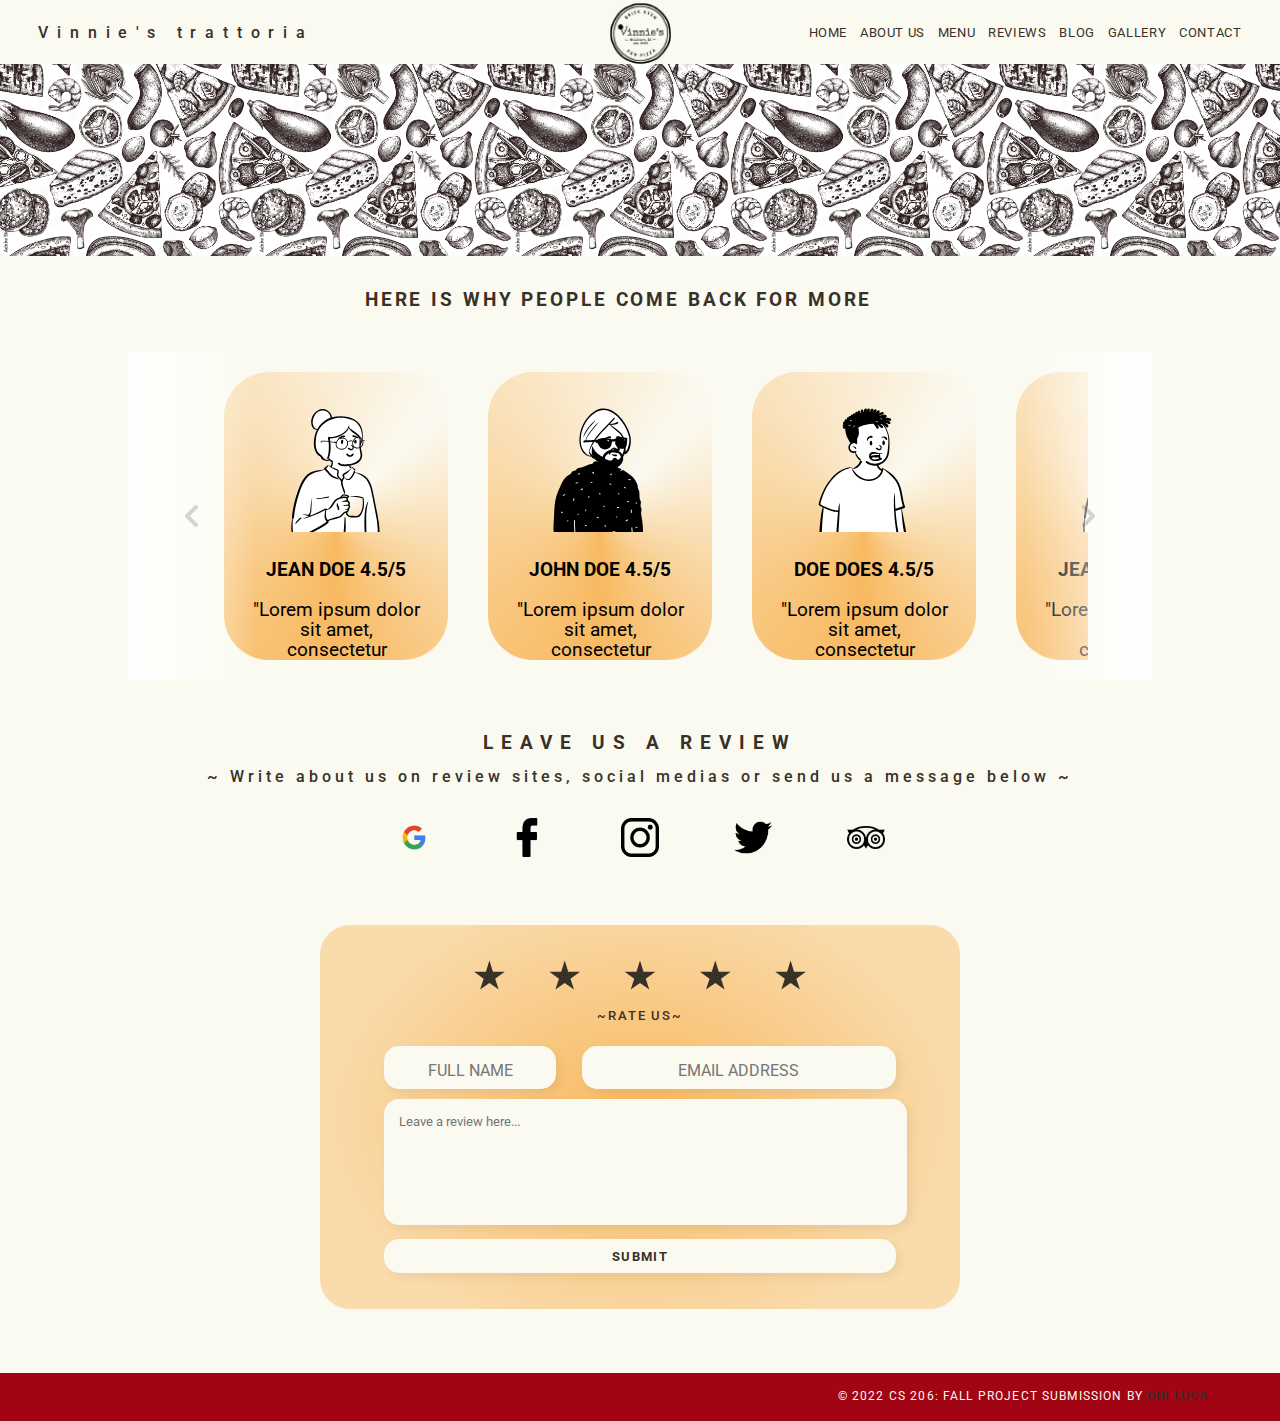
<file: reviews.html>
<!DOCTYPE html>
<html lang="en">

<head>
    <meta charset="UTF-8">
    <meta http-equiv="X-UA-Compatible" content="IE=edge">
    <meta name="viewport" content="width=device-width, initial-scale=1.0">
    <link rel="preconnect" href="https://fonts.googleapis.com">
    <link rel="preconnect" href="https://fonts.gstatic.com" crossorigin>
    <link href="https://fonts.googleapis.com/css2?family=Roboto:wght@400;500;700&display=swap" rel="stylesheet">
    <link rel="stylesheet" href="CSS/reviews.css">
    <link rel="stylesheet" href="https://cdnjs.cloudflare.com/ajax/libs/font-awesome/4.7.0/css/font-awesome.min.css">
    <title>Vinnie's Trattoria</title>
</head>

<body>
    <header>
        <a href="index.html" id="header_tittle">Vinnie's trattoria</a>
        <img class="logo" src="images\logo.png" alt="">
        <nav class="navigation">
            <a href="home.html">HOME</a>
            <div class="dropdown">
            <a id="drop" href="about_us.html">ABOUT US</a> 
                <div class="dropdown-content">
                  <a href="hiring.html">JOIN US</a>
                </div>
              </div> 
              <div class="dropdown">
                <a id="drop" href="menu.html">MENU</a> 
                    <div class="dropdown-content">
                      <a href="delivery.html">DELIVERY</a>
                    </div>
                  </div> 
            <a href="reviews.html">REVIEWS</a>
            <a href="blog.html">BLOG</a>
            <a href="gallery.html">GALLERY</a>
            <a href="contact.html">CONTACT</a>
        </nav>
    </header>
    <section class="review_pattern ">
        <h1>HERE IS WHY PEOPLE COME BACK FOR MORE</h1>
    </section>
    <section class="reviews">
        <button class="pre-btn"><img src="images/arrow.png" alt=""></button>
        <button class="nxt-btn"><img src="images/arrow.png" alt=""></button>
        <div class="review-container">
            <div class="review-card">
                <div class="review-image">
                    <img src="images/1.svg" class="review-thumbnail" alt="">
                </div>
                <div class="review-info">
                    <h2 class="costumer">Jean Doe 4.5/5</h2>
                    <p class="review-short-description">"Lorem ipsum dolor sit amet, consectetur adipiscing elit, sed do
                        eiusmod tempor incididunt ut labore et dolore magna aliqua."</p>
                </div>
            </div>
            <div class="review-card">
                <div class="review-image">
                    <img src="images/2.svg" class="review-thumbnail" alt="">
                </div>
                <div class="review-info">
                    <h2 class="costumer">John Doe 4.5/5</h2>
                    <p class="review-short-description">"Lorem ipsum dolor sit amet, consectetur adipiscing elit, sed do
                        eiusmod tempor incididunt ut labore et dolore magna aliqua."</p>
                </div>
            </div>
            <div class="review-card">
                <div class="review-image">
                    <img src="images/3.svg" class="review-thumbnail" alt="">
                </div>
                <div class="review-info">
                    <h2 class="costumer">Doe Does 4.5/5</h2>
                    <p class="review-short-description">"Lorem ipsum dolor sit amet, consectetur adipiscing elit, sed do
                        eiusmod tempor incididunt ut labore et dolore magna aliqua."</p>
                </div>
            </div>
            <div class="review-card">
                <div class="review-image">
                    <img src="images/1.svg" class="review-thumbnail" alt="">
                </div>
                <div class="review-info">
                    <h2 class="costumer">Jean Doe 4.5/5</h2>
                    <p class="review-short-description">"Lorem ipsum dolor sit amet, consectetur adipiscing elit, sed do
                        eiusmod tempor incididunt ut labore et dolore magna aliqua."</p>
                </div>
            </div>
            <div class="review-card">
                <div class="review-image">
                    <img src="images/2.svg" class="review-thumbnail" alt="">
                </div>
                <div class="review-info">
                    <h2 class="costumer">John Doe 4.5/5</h2>
                    <p class="review-short-description">"Lorem ipsum dolor sit amet, consectetur adipiscing elit, sed do
                        eiusmod tempor incididunt ut labore et dolore magna aliqua."</p>
                </div>
            </div>
            <div class="review-card">
                <div class="review-image">
                    <img src="images/3.svg" class="review-thumbnail" alt="">
                </div>
                <div class="review-info">
                    <h2 class="costumer">Doe Does 4.5/5</h2>
                    <p class="review-short-description">"Lorem ipsum dolor sit amet, consectetur adipiscing elit, sed do
                        eiusmod tempor incididunt ut labore et dolore magna aliqua."</p>
                </div>
            </div>
            <div class="review-card">
                <div class="review-image">
                    <img src="images/1.svg" class="review-thumbnail" alt="">
                </div>
                <div class="review-info">
                    <h2 class="costumer">Jean Doe 4.5/5</h2>
                    <p class="review-short-description">"Lorem ipsum dolor sit amet, consectetur adipiscing elit, sed do
                        eiusmod tempor incididunt ut labore et dolore magna aliqua."</p>
                </div>
            </div>
            <div class="review-card">
                <div class="review-image">
                    <img src="images/2.svg" class="review-thumbnail" alt="">
                </div>
                <div class="review-info">
                    <h2 class="costumer">John Doe 4.5/5</h2>
                    <p class="review-short-description">"Lorem ipsum dolor sit amet, consectetur adipiscing elit, sed do
                        eiusmod tempor incididunt ut labore et dolore magna aliqua."</p>
                </div>
            </div>
            <div class="review-card">
                <div class="review-image">
                    <img src="images/3.svg" class="review-thumbnail" alt="">
                </div>
                <div class="review-info">
                    <h2 class="costumer">Doe Does 4.5/5</h2>
                    <p class="review-short-description">"Lorem ipsum dolor sit amet, consectetur adipiscing elit, sed do
                        eiusmod tempor incididunt ut labore et dolore magna aliqua."</p>
                </div>
            </div>

        </div>
    </section>
    <section id="second-part">
        <h1>LEAVE US A REVIEW </h1>
        <h2>~ Write about us on review sites, social medias or send us a message below ~</h2>
        <div class="socials">
            <a href="https://google.com/"><img src="images/social_logos/googlelogo.webp" alt=""></a>
            <a href="https://www.facebook.com/"><img src="images/social_logos/facebooklogo.png" alt=""></a>
            <a href="https://www.instagram.com/"><img src="images/social_logos/instagramlogo.png" alt=""></a>
            <a href="https://www.twitter.com/"><img src="images/social_logos/twitterlogo.png" alt=""></a>
            <a href="https://www.tripadvisor.com/"><img src="images/social_logos/tripadvisorlogo.png" alt=""></a>
        </div>
    </section>

    <div class="review_form">
        <div class="review_form1">
            <div class="stars">
                <div class="clip-star"></div>
                <div class="clip-star"></div>
                <div class="clip-star"></div>
                <div class="clip-star"></div>
                <div class="clip-star"></div>
            </div>
            <p>~RATE US~</p>
        </div>
        <div class="review_form2">
            <textarea id="name" placeholder="FULL NAME"></textarea>
            <textarea id="email" placeholder="EMAIL ADDRESS"></textarea>
        </div>
        <div class="review_form3">
            <textarea id="review_area" placeholder="Leave a review here..."></textarea>
        </div>
        <input id="submit" type="submit" value="Submit" onclick="alert('Thank you for leaving a review!')">
    </div>
    <script src="JavaScript/reviews.js"></script>
    <footer>
        <p>© 2022 CS 206: FALL PROJECT SUBMISSION BY <a href="credits.html">ONI LUCA</a></p>
    </footer>
</body>
</html>
</file>
<file: CSS/about_us.css>
html,
body {
    max-width: 100%;
    overflow-x: hidden;
    padding: 0;
    margin: 0;
}

body {
    background-color: #fbfaf1;
    width: 100vw;
}

header {
    display: flex;
    justify-content: space-between;
    height: 5vw;
    background-color: #fbfaf1;
    width: 100vw;
    z-index: 99;
}

.logo {
    aspect-ratio: 1 / 1;
    height: 7vh;
    align-self: center;
}

#header_tittle {
    font-family: 'Roboto', sans-serif;
    font-weight: 500;
    font-size: 1.25vw;
    line-height: 25px;
    letter-spacing: 0.55em;
    color: #383127;
    text-decoration: none;
    margin-left: 3vw;
    align-self: center;
    flex-grow: 1;
    flex-basis: 0;
}

.navigation a {
    font-family: 'Roboto', sans-serif;
    font-weight: 400;
    font-size: 1vw;
    line-height: 25px;
    color: #383127;
    text-decoration: none;
    letter-spacing: 0.05em;
}

.navigation {
    display: flex;
    justify-content: end;
    align-self: center;
    margin-right: 3vw;
    flex-grow: 1;
    flex-basis: 0;
    gap: 1vw;
}

footer * {
    font-family: 'Roboto', sans-serif;
    font-weight: 400;
    font-size: 0.9vw;
    line-height: 25px;
    color: #fbfaf1;
    text-decoration: none;
    letter-spacing: 0.1em;
    margin-right: 1vw;
    margin-right: 2.8vw;
}

footer a {
    color: #383127;
    font-weight: 600;
}

footer {
    padding: 0;
    display: flex;
    justify-content: end;
    background-color: #A10412;
    color: #fbfaf1;

}

.container {
    height: 90vh;
    max-width: 100vw;
}

.slider-wrapper {
    position: relative;
    height: inherit;
    width: inherit;
}

.slider {
    display: flex;
    aspect-ratio: 16 / 9;
    overflow-x: auto;
    scroll-snap-type: x mandatory;
    scroll-behavior: smooth;
    -ms-overflow-style: none;
    /* Hide scrollbar IE and Edge */
    scrollbar-width: none;
    /* Hide scrollbar Firefox */
    height: inherit;
    width: 100vw;
}

.slider::-webkit-scrollbar {
    display: none;
}

.slider div {
    padding: 0;
}

.slider div img {
    width: 100vw;
    height: 100%;
    z-index: 0;
}

.slider img {
    flex: 1 0 100%;
    width: inherit;
    scroll-snap-align: start;
    object-fit: cover;
}

.slider-nav {
    display: flex;
    column-gap: 1rem;
    position: absolute;
    bottom: 1.25rem;
    left: 50%;
    transform: translateX(-50%);
    z-index: 1;
}

.slider-nav a {
    width: 1rem;
    height: 1rem;
    border-radius: 50%;
    background-color: #fbfaf1;
    opacity: 0.75;
    transition: opacity ease 250ms;
}

.slider-nav a:hover {
    opacity: 1;
}

.label {
    z-index: 2;
    background-color: rgba(251, 250, 241, 0.75);
    height: 17.5vw;
    width: 50vw;
    position: relative;
    bottom: 25vw;
    left: 5vw;
    border-radius: 15px;
}

.label h1 {
    font-family: 'Roboto', sans-serif;
    font-weight: 700;
    font-size: 2vw;
    letter-spacing: 0.3em;
    padding-top: 1.5vw;
    padding-left: 2vw;
    color: #383127;
}

.label p {
    font-family: 'Roboto', sans-serif;
    font-weight: 500;
    font-size: 1.25vw;
    letter-spacing: 0.1em;
    margin-top: -1vw;
    margin-right: 2vw;
    margin-left: 2vw;
    color: #383127;
}

.button {
    background-color: #F8B960;
    border: none;
    color: #383127;
    padding: 20px 40px;
    text-align: center;
    text-decoration: none;
    display: inline-block;
    font-size: 1.25vw;
    border-radius: 45px;
    font-weight: 600;
    width: fit-content;
    margin-left: 1.5vw;
}

.dropdown {
    float: left;
    overflow: hidden;
}

.dropdown-content {
    display: none;
    position: absolute;
    background-color: #fbfaf1;
    min-width: 100px;
    box-shadow: 0px 8px 16px 0px rgba(0, 0, 0, 0.2);
    z-index: 1;
    border-radius: 15px;
}

.dropdown-content a {
    float: none;
    color: #383127;
    padding: 10px 10px;
    text-decoration: none;
    display: block;
    text-align: left;
    border-radius: 15px;

}

.dropdown-content a:hover {
    background-color: #fbfaf1;
}

.dropdown:hover .dropdown-content {
    display: block;
}
</file>
<file: CSS/blog.css>
html,
body {
    max-width: 100%;
    overflow-x: hidden;
    padding: 0;
    margin: 0;
}

body {
    background-color: #fbfaf1;
    width: 100vw;
}

header {
    display: flex;
    justify-content: space-between;
    height: 5vw;
    position: fixed;
    top: 0;
    background-color: #fbfaf1;
    width: 100vw;
    z-index: 99;
}

.logo {
    aspect-ratio: 1 / 1;
    height: 7vh;
    align-self: center;
}

#header_tittle {
    font-family: 'Roboto', sans-serif;
    font-weight: 500;
    font-size: 1.25vw;
    line-height: 25px;
    letter-spacing: 0.55em;
    color: #383127;
    text-decoration: none;
    margin-left: 3vw;
    align-self: center;
    flex-grow: 1;
    flex-basis: 0;
}

.navigation a {
    font-family: 'Roboto', sans-serif;
    font-weight: 400;
    font-size: 1vw;
    line-height: 25px;
    color: #383127;
    text-decoration: none;
    letter-spacing: 0.05em;
}

.navigation {
    display: flex;
    justify-content: end;
    align-self: center;
    margin-right: 3vw;
    flex-grow: 1;
    flex-basis: 0;
    gap: 1vw;
}

footer * {
    font-family: 'Roboto', sans-serif;
    font-weight: 400;
    font-size: 0.9vw;
    line-height: 25px;
    color: #fbfaf1;
    text-decoration: none;
    letter-spacing: 0.1em;
    margin-right: 1vw;
    margin-right: 2.8vw;
}

footer a {
    color: #383127;
    font-weight: 600;
}

footer {
    padding: 0;
    display: flex;
    justify-content: end;
    margin-top: 2.25vh;
    background-color: #A10412;
    color: #fbfaf1;
    left: 0;
    right: 0;
    bottom: 0;
}

.blog-banner {
    height: 37.5vw;
    top: 5vw;
    text-align: center;
}

.blurry {
    height: 37.5vw;
    object-fit: cover;
    filter: blur(5px);
    z-index: 1;
    width: 100vw;
}

.blog-banner h1 {
    font-family: 'Roboto', sans-serif;
    font-weight: 600;
    font-size: 2.5vw;
    line-height: 25px;
    color: #fbfaf1;
    text-decoration: none;
    letter-spacing: 0.3em;
    position: relative;
    top: -15vw;
}

.blog-banner h2 {
    font-family: 'Roboto', sans-serif;
    font-weight: 500;
    font-size: 1.5vw;
    line-height: 25px;
    color: #fbfaf1;
    text-decoration: none;
    letter-spacing: 0.2em;
    position: relative;
    top: -14vw;
}

.wrapper {
    display: grid;
    grid-template-columns: 3fr 1fr;
    margin-top: 5vw;
    margin-left: 5vw;
    width: 80vw;
    z-index: 1;
}

.blog-content {
    height: 22.5vw;
    width: 50vw;
}

.blog-img {
    height: 20vw;
    width: 35vw;
    margin-left: 5vw;
}

.blog-img img {
    height: inherit;
    width: inherit;
    object-fit: cover;
    border-radius: 30px;
}

#content {
    color: #383127;
    text-decoration: none;
    font-size: 1.3vw;
    font-weight: 400;
    overflow: hidden;
    display: -webkit-box;
    -webkit-line-clamp: 3;
    -webkit-box-orient: vertical;
    font-style: italic;
}

#read-more {
    text-decoration: none;
    color: #383127;
    text-decoration: none;
    font-size: 1.2vw;
    font-weight: 600;
    letter-spacing: 0.1em;
}

#date {
    text-decoration: none;
    color: #383127;
    text-decoration: none;
    font-size: 1vw;
    font-weight: 600;
    letter-spacing: 0.2em;
}

#author {
    text-decoration: none;
    color: #383127;
    text-decoration: none;
    font-size: 1.25vw;
    font-weight: 500;
}

#blog-header {
    text-decoration: none;
    color: #383127;
    font-size: 1.5vw;
    font-weight: 700;
    letter-spacing: 0.15em;
    text-transform: uppercase;
}

.vl {
    border-left: 4px solid #383127;
    height: 88vw;
    position: absolute;
    left: 57vw;
    z-index: 5;
}

#submit {
    padding: 0.75vw;
    border-radius: 15px;
    border: 0;
    background-color: #fbfaf1;
    color: #383127;
    box-shadow: 4px 4px 10px rgb(0 0 0 / 6%);
    resize: none;
    font-family: 'Roboto', sans-serif;
    cursor: pointer;
    height: 3.5vw;
    text-transform: uppercase;
    font-weight: 400;
}

textarea {
    padding: 0.75vw;
    border-radius: 15px;
    border: 0;
    letter-spacing: 0.1em;
    font-weight: 500;
    background-color: #fbfaf1;
    box-shadow: 4px 4px 10px rgba(0, 0, 0, 0.06);
    resize: none;
    height: 1.5vw;
    text-align: center;
    overflow-y: hidden;
    font-family: 'Roboto', sans-serif;
    font-size: medium;
}

.newsletter {
    background-color: rgba(248, 185, 96, 1);
    height: 12vw;
    width: 60vw;
    border-radius: 30px;
    padding-top: 0.5vw;
    text-align: center;
    margin: 5vw 20vw;
}

.newsletter h1 {
    color: #383127;
    font-size: 2vw;
    font-weight: 700;
    font-family: 'Roboto', 'sans-serif';
}

.newsletter h2 {
    margin-top: -1vw;
    color: #383127;
    font-size: 1.35vw;
    font-weight: 400;
    font-family: 'Roboto', 'sans-serif';
}

.submission-area {
    display: flex;
    justify-content: space-between;
    margin-left: 15%;
    margin-right: 15%;
    margin-top: 1vw;
}

#name {
    padding-top: 1.25vw;
    width: 25%;
    font-size: large;
}

#email {
    padding-top: 1.25vw;
    width: 40%;
    font-size: large;
}

#submit {
    width: 20%;
    font-size: larger;
}

.dropdown {
    float: left;
    overflow: hidden;
}

.dropdown-content {
    display: none;
    position: absolute;
    background-color: #fbfaf1;
    min-width: 100px;
    box-shadow: 0px 8px 16px 0px rgba(0, 0, 0, 0.2);
    z-index: 1;
    border-radius: 15px;
}

.dropdown-content a {
    float: none;
    color: #383127;
    padding: 10px 10px;
    text-decoration: none;
    display: block;
    text-align: left;
    border-radius: 15px;

}

.dropdown-content a:hover {
    background-color: #fbfaf1;
}

.dropdown:hover .dropdown-content {
    display: block;
}
</file>
<file: CSS/contact.css>
html,
body {
    max-width: 100%;
    overflow-x: hidden;
    padding: 0;
    margin: 0;
}

body {
    background-color: #fbfaf1;
    width: 100vw;
}

header {
    display: flex;
    justify-content: space-between;
    height: 5vw;
    position: relative;
    top: 0;
    background-color: #fbfaf1;
    width: 100vw;
    z-index: 99;
}

.logo {
    aspect-ratio: 1 / 1;
    height: 7vh;
    align-self: center;
}

#header_tittle {
    font-family: 'Roboto', 'sans-serif';
    font-weight: 500;
    font-size: 1.25vw;
    line-height: 25px;
    letter-spacing: 0.55em;
    color: #383127;
    text-decoration: none;
    margin-left: 3vw;
    align-self: center;
    flex-grow: 1;
    flex-basis: 0;
}

.navigation a {
    font-family: 'Roboto', 'sans-serif';
    font-weight: 400;
    font-size: 1vw;
    line-height: 25px;
    color: #383127;
    text-decoration: none;
    letter-spacing: 0.05em;
}

.navigation {
    display: flex;
    justify-content: end;
    align-self: center;
    margin-right: 3vw;
    flex-grow: 1;
    flex-basis: 0;
    gap: 1vw;
}

footer * {
    font-family: 'Roboto', 'sans-serif';
    font-weight: 400;
    font-size: 0.9vw;
    line-height: 25px;
    color: #fbfaf1;
    text-decoration: none;
    letter-spacing: 0.1em;
    margin-right: 1vw;
    margin-right: 2.8vw;
}

footer a {
    color: #383127;
    font-weight: 600;
}

footer {
    padding: 0;
    display: flex;
    justify-content: end;
    margin-top: 2.25vh;
    background-color: #A10412;
    color: #fbfaf1;
    left: 0;
    right: 0;
    bottom: 0;
}

main {
    height: 1000px;
}

h1 {
    font-family: 'Roboto', 'sans-serif';
    text-align: center;
    color: #383127;
    font-size: 1.5vw;
    font-weight: 700;
    letter-spacing: 0.15em;
    text-transform: uppercase;
    margin-top: 5vw;
}

.dropdown {
    float: left;
    overflow: hidden;
}

.dropdown-content {
    display: none;
    position: absolute;
    background-color: #fbfaf1;
    min-width: 100px;
    box-shadow: 0px 8px 16px 0px rgba(0, 0, 0, 0.2);
    z-index: 1;
    border-radius: 15px;
}

.dropdown-content a {
    float: none;
    color: #383127;
    padding: 10px 10px;
    text-decoration: none;
    display: block;
    text-align: left;
    border-radius: 15px;

}

.dropdown-content a:hover {
    background-color: #fbfaf1;
}

.dropdown:hover .dropdown-content {
    display: block;
}

/* Google map*/
.mapouter {
    position: relative;
    text-align: right;
    height: 40vw;
    width: 35vw;
    border-radius: 15px;
}

.gmap_canvas {
    overflow: hidden;
    background: none !important;
    height: 40vw;
    width: 35vw;
    border-radius: 15px;
}

.contact-grid {
    display: grid;
    grid-template-columns: 1fr 1fr;
    margin: 5vw 10vw;
    width: 80vw;
    gap: 10vw;
    z-index: 1;

}

.info {
    background-color: #A10412;
    border-radius: 15px;
    color: #fbfaf1;
    padding: 2.5vw 2.5vw;
    width: 30vw;
    height: 38vw;
    padding-bottom: 0;
    margin-bottom: 0;
}

.socials img {
    width: 1.5vw;
    aspect-ratio: 1/1;
    margin-right: 1vw;
    filter: invert(100%);
}

textarea {
    width: 100%;
    height: 2.5vw;
    padding: 12px 20px;
    box-sizing: border-box;
    border: 2px solid #ccc;
    border-radius: 4px;
    background-color: #f8f8f8;
    font-size: 16px;
    resize: none;
    color: #383127;
    overflow: hidden;
}

.info span {
    font-size: 1.25vw;
    font-weight: 600;
    letter-spacing: 0.15em;
    text-transform: uppercase;
    font-family: 'Roboto', 'sans-serif';

}

.info p {
    font-size: 1vw;
    font-weight: 400;
    letter-spacing: 0.05em;
    text-transform: uppercase;
    line-height: 1.5vw;
    font-family: 'Roboto', 'sans-serif';

}

.info h2 {
    font-size: 1.3vw;
    font-weight: 600;
    text-transform: uppercase;
    font-family: 'Roboto', 'sans-serif';

}

.info h3 {
    font-size: 1.15vw;
    font-weight: 500;
    text-transform: uppercase;
    font-family: 'Roboto', 'sans-serif';
}

#emailad {
    text-transform: lowercase;
    letter-spacing: 0.3em;
    margin-top: -0.5vw;
    margin-bottom: 2vw;
}

.vl {
    border-left: 4px solid #383127;
    height: 35vw;
    position: absolute;
    left: 50vw;
    z-index: 5;
    margin-top: 2.5vw;
}
</file>
<file: CSS/credits.css>
html,
body {
    max-width: 100%;
    overflow: hidden;
    padding: 0;
    margin: 0;
}

body {
    background-color: #fbfaf1;
    width: 100vw;
}

header {
    display: flex;
    justify-content: space-between;
    height: 5vw;
    position: fixed;
    top: 0;
    background-color: #fbfaf1;
    width: 100vw;
    z-index: 99;
}

.logo {
    aspect-ratio: 1 / 1;
    height: 7vh;
    align-self: center;
}

#header_tittle {
    font-family: 'Roboto', sans-serif;
    font-weight: 500;
    font-size: 1.25vw;
    line-height: 25px;
    letter-spacing: 0.55em;
    color: #383127;
    text-decoration: none;
    margin-left: 3vw;
    align-self: center;
    flex-grow: 1;
    flex-basis: 0;
}

.navigation a {
    font-family: 'Roboto', sans-serif;
    font-weight: 400;
    font-size: 1vw;
    line-height: 25px;
    color: #383127;
    text-decoration: none;
    letter-spacing: 0.05em;
}

.navigation {
    display: flex;
    justify-content: end;
    align-self: center;
    margin-right: 3vw;
    flex-grow: 1;
    flex-basis: 0;
    gap: 1vw;
}

.dropdown {
    float: left;
    overflow: hidden;
}

.dropdown-content {
    display: none;
    position: absolute;
    background-color: #fbfaf1;
    min-width: 100px;
    box-shadow: 0px 8px 16px 0px rgba(0, 0, 0, 0.2);
    z-index: 1;
    border-radius: 15px;
}

.dropdown-content a {
    float: none;
    color: #383127;
    padding: 10px 10px;
    text-decoration: none;
    display: block;
    text-align: left;
    border-radius: 15px;

}

.dropdown-content a:hover {
    background-color: #fbfaf1;
}

.dropdown:hover .dropdown-content {
    display: block;
}


footer * {
    font-family: 'Roboto', sans-serif;
    font-weight: 400;
    font-size: 0.9vw;
    line-height: 25px;
    color: #fbfaf1;
    text-decoration: none;
    letter-spacing: 0.1em;
    margin-right: 1vw;
    margin-right: 2.8vw;
}

footer a {
    color: #383127;
    font-weight: 600;
}

footer {
    padding: 0;
    display: flex;
    justify-content: end;
    margin-top: 2.25vh;
    background-color: #A10412;
    color: #fbfaf1;
    position: fixed;
    left: 0;
    right: 0;
    bottom: 0;
}

main {
    height: 100vh;
    text-align: center;
}

main img {
    position: absolute;
    top: 10vw;
    left: 10vw;
    z-index: 10;
}

.credit-text h1 {
    font-family: 'Roboto', 'sans-serif';
    color: #383127;
    font-size: 3vw;
    font-weight: 700;
    letter-spacing: 0.15em;
    text-transform: uppercase;
    margin-top: 10vw;
}

.credit-text {
    position: relative;
    width: 50vw;
    margin-left: 25vw;
    margin-top: -35vw;
    z-index: 5;
}

.credit-text p {
    font-family: 'Roboto', 'sans-serif';
    color: #fbfaf1;
    font-size: 2vw;
    font-weight: 500;
    letter-spacing: 0.1em;
    text-transform: uppercase;
    font-style: italic;

}

.download {
    background-color: #A10412;
    border: none;
    color: #fbfaf1;
    padding: 20px 40px;
    text-align: center;
    text-decoration: none;
    display: inline-block;
    font-size: 1.25vw;
    border-radius: 45px;
    font-weight: 600;
}

.background-img {
    width: 65vw;
    height: 35vw;
    background-color: rgba(159, 4, 17, 0.5);
    filter: blur(5px);
    z-index: 2;
    border-radius: 48% 52% 41% 59% / 41% 66% 34% 59%;
    position: relative;
    top: 7.5vw;
    left: 20vw;
}
</file>
<file: CSS/delivery.css>
html,
body {
    max-width: 100%;
    overflow: hidden;
    padding: 0;
    margin: 0;
}

body {
    background-color: #fbfaf1;
    width: 100vw;
}

.dropdown {
    float: left;
    overflow: hidden;
}

.dropdown-content {
    display: none;
    position: absolute;
    background-color: #fbfaf1;
    min-width: 100px;
    box-shadow: 0px 8px 16px 0px rgba(0, 0, 0, 0.2);
    z-index: 1;
    border-radius: 15px;
}

.dropdown-content a {
    float: none;
    color: #383127;
    padding: 10px 10px;
    text-decoration: none;
    display: block;
    text-align: left;
    border-radius: 15px;

}

.dropdown-content a:hover {
    background-color: #fbfaf1;
}

.dropdown:hover .dropdown-content {
    display: block;
}

header {
    display: flex;
    justify-content: space-between;
    height: 5vw;
    position: fixed;
    top: 0;
    background-color: #fbfaf1;
    width: 100vw;
    z-index: 99;
}

.logo {
    aspect-ratio: 1 / 1;
    height: 7vh;
    align-self: center;
}

#header_tittle {
    font-family: 'Roboto', sans-serif;
    font-weight: 500;
    font-size: 1.25vw;
    line-height: 25px;
    letter-spacing: 0.55em;
    color: #383127;
    text-decoration: none;
    margin-left: 3vw;
    align-self: center;
    flex-grow: 1;
    flex-basis: 0;
}

.navigation a {
    font-family: 'Roboto', sans-serif;
    font-weight: 400;
    font-size: 1vw;
    line-height: 25px;
    color: #383127;
    text-decoration: none;
    letter-spacing: 0.05em;
}

.navigation {
    display: flex;
    justify-content: end;
    align-self: center;
    margin-right: 3vw;
    flex-grow: 1;
    flex-basis: 0;
    gap: 1vw;
}

footer * {
    font-family: 'Roboto', sans-serif;
    font-weight: 400;
    font-size: 0.9vw;
    line-height: 25px;
    color: #fbfaf1;
    text-decoration: none;
    letter-spacing: 0.1em;
    margin-right: 1vw;
    margin-right: 2.8vw;
}

footer a {
    color: #383127;
    font-weight: 600;
}

footer {
    padding: 0;
    display: flex;
    justify-content: end;
    margin-top: 2.25vh;
    background-color: #A10412;
    color: #fbfaf1;
    position: fixed;
    left: 0;
    right: 0;
    bottom: 0;
}

body {
    background-image: url("../images/delivery.webp");
    background-repeat: no-repeat;
    background-size: 100vw 73vw;
}

.form {
    background-color: rgba(251, 250, 241, 1);
    height: 25vw;
    width: 45vw;
    position: absolute;
    top: 10vw;
    left: 5vw;
    border-radius: 45px;
    padding-top: 2vw;
    padding-left: 2vw;
}

.form h1 {
    font-family: 'Roboto', sans-serif;
    font-weight: 700;
    font-size: 2vw;
    letter-spacing: 0.4em;
    color: #A10412;
    margin-top: 0;

}

.form p {
    font-family: 'Roboto', sans-serif;
    font-weight: 700;
    font-size: 1.25vw;
    letter-spacing: 0.15em;
    color: #383127;
    margin-top: 0;
    width: 90%;
}

.food-delivery img {
    width: 20%;
}
</file>
<file: CSS/gallery.css>
html,
body {
    max-width: 100%;
    overflow-x: hidden;
    padding: 0;
    margin: 0;
}

body {
    background-color: #fbfaf1;
    width: 100vw;
}

.dropdown {
    float: left;
    overflow: hidden;
}

.dropdown-content {
    display: none;
    position: absolute;
    background-color: #fbfaf1;
    min-width: 100px;
    box-shadow: 0px 8px 16px 0px rgba(0, 0, 0, 0.2);
    z-index: 1;
    border-radius: 15px;
}

.dropdown-content a {
    float: none;
    color: #383127;
    padding: 10px 10px;
    text-decoration: none;
    display: block;
    text-align: left;
    border-radius: 15px;

}

.dropdown-content a:hover {
    background-color: #fbfaf1;
}

.dropdown:hover .dropdown-content {
    display: block;
}

header {
    display: flex;
    justify-content: space-between;
    height: 5vw;
    top: 0;
    background-color: #fbfaf1;
    width: 100vw;
    z-index: 99;
}

.logo {
    aspect-ratio: 1 / 1;
    height: 7vh;
    align-self: center;
}

#header_tittle {
    font-family: 'Roboto', sans-serif;
    font-weight: 500;
    font-size: 1.25vw;
    line-height: 25px;
    letter-spacing: 0.55em;
    color: #383127;
    text-decoration: none;
    margin-left: 3vw;
    align-self: center;
    flex-grow: 1;
    flex-basis: 0;
}

.navigation a {
    font-family: 'Roboto', sans-serif;
    font-weight: 400;
    font-size: 1vw;
    line-height: 25px;
    color: #383127;
    text-decoration: none;
    letter-spacing: 0.05em;
}

.navigation {
    display: flex;
    justify-content: end;
    align-self: center;
    margin-right: 3vw;
    flex-grow: 1;
    flex-basis: 0;
    gap: 1vw;
}

footer * {
    font-family: 'Roboto', sans-serif;
    font-weight: 400;
    font-size: 0.9vw;
    line-height: 25px;
    color: #fbfaf1;
    text-decoration: none;
    letter-spacing: 0.1em;
    margin-right: 1vw;
    margin-right: 2.8vw;
}

footer a {
    color: #383127;
    font-weight: 600;
}

footer {
    padding: 0;
    display: flex;
    justify-content: end;
    margin-top: 2.25vh;
    background-color: #A10412;
    color: #fbfaf1;
    left: 0;
    right: 0;
    bottom: 0;
}

.top {
    background-image: url("../images/gallery_banner.jpg");
    background-repeat: no-repeat;
    background-size: cover;
    background-image: cover;
    height: 30vw;
    background-position-y: 55%;
}

.slogan {
    position: relative;
    top: 35vw;
    text-align: center;
}

.slogan h2 {
    font-family: 'Roboto', sans-serif;
    font-weight: 600;
    font-size: 2vw;
    line-height: 25px;
    color: #A10412;
    text-decoration: none;
    letter-spacing: 0.3em;
    font-style: italic;
}

.slogan p {
    font-family: 'Roboto', sans-serif;
    font-weight: 400;
    font-size: 1.5vw;
    line-height: 25px;
    color: #383127;
    text-decoration: none;
    letter-spacing: 0.1em;
}

.bottom {
    display: flex;
    justify-content: center;
    flex-direction: column;
    margin-top: 2vw;
    text-align: center;
    font-family: 'Roboto', sans-serif;
    font-weight: 400;
    font-size: 1.5vw;
    line-height: 25px;
    color: #383127;
    text-decoration: none;
    letter-spacing: 0.1em;
}

.socials img {
    width: 3vw;
    aspect-ratio: 1/1;
    margin: 2vw 5vw;
}

/*gallery part*/
.gallery-wrapper {
    width: 80vw;
    margin-top: 15vw;
    margin-left: 10vw;
}

#gallery {
    display: grid;
    grid-template-columns: 1fr 1fr 1fr;
    grid-template-rows: auto;
    gap: 2vw;
    grid-template-areas:
        "img1 img2 img3"
        "img4 img5 img6"
        "img7 img8 img9";
}

#gallery .gallery-img {
    width: 100%;
    aspect-ratio: 1/1;
    background-repeat: no-repeat;
    background-size: cover;
    background-position: center;
    cursor: pointer;
    margin-right: 0.5vw;
    margin-left: 0.5vw;
    border-radius: 15px;
}

#gallery .img1 {
    grid-area: img1;
    background-image: url("../images/gallery_thumbnails/img1.png");
}

#gallery .img2 {
    grid-area: img2;
    background-image: url("../images/gallery_thumbnails/img2.png");
}

#gallery .img3 {
    grid-area: img3;
    background-image: url("../images/gallery_thumbnails/img3.png");
}

#gallery .img4 {
    grid-area: img4;
    background-image: url("../images/gallery_thumbnails/img4.png");
}

#gallery .img5 {
    grid-area: img5;
    background-image: url("../images/gallery_thumbnails/img5.png");
}

#gallery .img6 {
    grid-area: img6;
    background-image: url("../images/gallery_thumbnails/img6.png");
}

#gallery .img7 {
    grid-area: img7;
    background-image: url("../images/gallery_thumbnails/img7.png");
}

#gallery .img8 {
    grid-area: img8;
    background-image: url("../images/gallery_thumbnails/img8.png");
}

#gallery .img9 {
    grid-area: img9;
    background-image: url("../images/gallery_thumbnails/img9.png");
}

.gallery-img div {
    width: 100%;
    height: 100%;
    background-color: #383127;
    opacity: 0;
    display: flex;
    justify-content: center;
    align-items: center;
    border-radius: 15px;
}

.gallery-img a {
    font-family: 'Roboto', sans-serif;
    font-size: 1.5vw;
    color: #fbfaf1;
    text-decoration: none;
    text-transform: uppercase;
}

.gallery-img div:hover {
    opacity: 0.8;
    transition: all ease-in-out 100ms;
}

.img-window {
    width: 100vw;
    height: 100vh;
    background-color: rgba(57, 50, 40, 0.75);
    position: fixed;
    display: flex;
    justify-content: center;
    align-items: center;
    top: 0;
    left: 0;
    cursor: pointer;
    z-index: 50;
}

.img-window img {
    max-height: 80vh;
    max-width: 80vw;

}

.img-btn-next {
    display: block;
    padding: 5px 10 px;
    position: fixed;
    top: 48vh;
    z-index: 100;
    font-family: 'Roboto', sans-serif;
    color: #fbfaf1;
    cursor: pointer;
    font-size: 3.5vw;
    font-weight: 700;
}

.img-btn-next:hover {
    opacity: 0.85;
}

.img-btn-prev {
    display: block;
    padding: 5px 10 px;
    position: fixed;
    top: 48vh;
    z-index: 100;
    font-family: 'Roboto', sans-serif;
    color: #fbfaf1;
    cursor: pointer;
    font-size: 3.5vw;
    font-weight: 700;
}

.img-btn-prev:hover {
    opacity: 0.85;
}
</file>
<file: CSS/hiring.css>
html,
body {
    max-width: 100%;
    overflow: hidden;
    padding: 0;
    margin: 0;
}

body {
    background-color: #fbfaf1;
    width: 100vw;
}

.dropdown {
    float: left;
    overflow: hidden;
}

.dropdown-content {
    display: none;
    position: absolute;
    background-color: #fbfaf1;
    min-width: 100px;
    box-shadow: 0px 8px 16px 0px rgba(0, 0, 0, 0.2);
    z-index: 1;
    border-radius: 15px;
}

.dropdown-content a {
    float: none;
    color: #383127;
    padding: 10px 10px;
    text-decoration: none;
    display: block;
    text-align: left;
    border-radius: 15px;

}

.dropdown-content a:hover {
    background-color: #fbfaf1;
}

.dropdown:hover .dropdown-content {
    display: block;
}

header {
    display: flex;
    justify-content: space-between;
    height: 5vw;
    position: fixed;
    top: 0;
    background-color: #fbfaf1;
    width: 100vw;
    z-index: 99;
}

.logo {
    aspect-ratio: 1 / 1;
    height: 7vh;
    align-self: center;
}

#header_tittle {
    font-family: 'Roboto', sans-serif;
    font-weight: 500;
    font-size: 1.25vw;
    line-height: 25px;
    letter-spacing: 0.55em;
    color: #383127;
    text-decoration: none;
    margin-left: 3vw;
    align-self: center;
    flex-grow: 1;
    flex-basis: 0;
}

.navigation a {
    font-family: 'Roboto', sans-serif;
    font-weight: 400;
    font-size: 1vw;
    line-height: 25px;
    color: #383127;
    text-decoration: none;
    letter-spacing: 0.05em;
}

.navigation {
    display: flex;
    justify-content: end;
    align-self: center;
    margin-right: 3vw;
    flex-grow: 1;
    flex-basis: 0;
    gap: 1vw;
}

footer a,
p {
    font-family: 'Roboto', sans-serif;
    font-weight: 400;
    font-size: 0.9vw;
    line-height: 25px;
    color: #fbfaf1;
    text-decoration: none;
    letter-spacing: 0.1em;
    margin-right: 1vw;
    margin-right: 2.8vw;
}

footer a {
    color: #383127;
    font-weight: 600;
}

footer {
    padding: 0;
    display: flex;
    justify-content: end;
    margin-top: 2.25vh;
    background-color: #A10412;
    color: #fbfaf1;
    position: fixed;
    left: 0;
    right: 0;
    bottom: 0;
}

body {
    background-image: url("../images/hiring_img.jpg");
    background-repeat: no-repeat;
    background-size: 100vw 60vw;
}

.form {
    background-color: rgba(251, 250, 241, 0.75);
    height: 22vw;
    width: 45vw;
    position: absolute;
    top: 10vw;
    left: 5vw;
    border-radius: 15px;
    padding-top: 2vw;

}

h1,
h2 {

    text-align: center;
    font-family: 'Roboto', sans-serif;
}

textarea {
    padding: 15px;
    border-radius: 15px;
    border: 0;
    background-color: #F8B960;
    color: #383127;
    box-shadow: 4px 4px 10px rgba(0, 0, 0, 0.06);
    resize: none;
    height: 1vw;
    text-align: center;
    overflow-y: hidden;
    font-family: 'Roboto', sans-serif;
    font-size: medium;
}

#name {
    width: 20%;
}

#age {
    width: 10%;
}

#lname {
    width: 35%;
}

#email {
    text-align: start;
}

.top {
    display: flex;
    justify-content: space-evenly;
}

.bottom {
    display: flex;
    justify-content: center;
    flex-direction: column;
    margin-left: 6%;
    margin-right: 6%;
    margin-top: 1vw;
}

label {
    margin-top: 1.25vw;
    background-color: #F8B960;
    color: #383127;
    padding: 0.75rem;
    border-radius: 15px;
    cursor: pointer;
    text-transform: uppercase;
    font-family: 'Roboto', sans-serif;
    font-weight: 600;
    text-align: center;
    font-size: large;
    box-shadow: 4px 4px 10px rgba(0, 0, 0, 0.06);
}

#submit {
    margin-top: 1.25vw;
    background-color: #A10412;
    border: none;
    color: #fbfaf1;
    padding: 0.75rem;
    border-radius: 15px;
    cursor: pointer;
    font-family: 'Roboto', sans-serif;
    font-weight: 700;
    text-transform: uppercase;
    font-size: large;
    letter-spacing: 0.1em;
    box-shadow: 4px 4px 10px rgba(0, 0, 0, 0.06);
}
</file>
<file: CSS/home.css>
html,
body {
    max-width: 100%;
    overflow: hidden;
    padding: 0;
    margin: 0;
}

body {
    background-color: #fbfaf1;
    width: 100vw;
}

header {
    display: flex;
    justify-content: space-between;
    height: 5vw;
    position: fixed;
    top: 0;
    background-color: #fbfaf1;
    width: 100vw;
    z-index: 99;
}

.logo {
    aspect-ratio: 1 / 1;
    height: 7vh;
    align-self: center;
}

#header_tittle {
    font-family: 'Roboto', sans-serif;
    font-weight: 500;
    font-size: 1.25vw;
    line-height: 25px;
    letter-spacing: 0.55em;
    color: #383127;
    text-decoration: none;
    margin-left: 3vw;
    align-self: center;
    flex-grow: 1;
    flex-basis: 0;
}

.navigation a {
    font-family: 'Roboto', sans-serif;
    font-weight: 400;
    font-size: 1vw;
    line-height: 25px;
    color: #383127;
    text-decoration: none;
    letter-spacing: 0.05em;
}

.navigation {
    display: flex;
    justify-content: end;
    align-self: center;
    margin-right: 3vw;
    flex-grow: 1;
    flex-basis: 0;
    gap: 1vw;
}

main {
    margin: 0;
    padding: 0;
}

main h1 {
    font-family: 'Roboto', sans-serif;
    font-weight: 700;
    font-size: 7vw;
    letter-spacing: 0.3em;
    color: #A10412;
    margin-left: 3vw;
    margin-top: 1.1em;
}

.home_col1 h2 {
    font-family: 'Inter';
    font-style: normal;
    font-weight: 600;
    font-size: 3vw;
    line-height: 4vw;
    letter-spacing: 0.2em;
    color: #383127;
    width: inherit;
}


.home_col1 {
    width: 50vw;
    display: flex;
    flex-direction: column;
    margin-left: 2.8vw;
    margin-top: -6vw;
}

.button1 {
    background-color: #A10412;
    border: none;
    color: #f8b960;
    padding: 20px 40px;
    text-align: center;
    text-decoration: none;
    display: inline-block;
    font-size: 1.25vw;
    border-radius: 45px;
    font-weight: 600;
    width: fit-content;
}

.button2 {
    background-color: #f8b960;
    border: none;
    color: #383127;
    padding: 20px 40px;
    text-align: center;
    text-decoration: none;
    display: inline-block;
    font-size: 1.25vw;
    border-radius: 45px;
    font-weight: 600;
    width: fit-content;
    margin-top: 1.5vw;
}

.home_col2 {
    display: flex;
    justify-content: flex-end;
    position: relative;
    top: -50px;
    right: 200px;
}

.home_col2 img {
    width: 70vw;
}

footer * {
    font-family: 'Roboto', sans-serif;
    font-weight: 400;
    font-size: 0.9vw;
    line-height: 25px;
    color: #fbfaf1;
    text-decoration: none;
    letter-spacing: 0.1em;
    margin-right: 1vw;
    margin-right: 2.8vw;
}

footer a {
    color: #383127;
    font-weight: 600;
}

footer {
    padding: 0;
    display: flex;
    justify-content: end;
    margin-top: 2.25vh;
    background-color: #A10412;
    color: #fbfaf1;
    position: fixed;
    left: 0;
    right: 0;
    bottom: 0;
}

.columns {
    display: flex;
}

.dropdown {
    float: left;
    overflow: hidden;
}

.dropdown-content {
    display: none;
    position: absolute;
    background-color: #fbfaf1;
    min-width: 100px;
    box-shadow: 0px 8px 16px 0px rgba(0, 0, 0, 0.2);
    z-index: 1;
    border-radius: 15px;
}

.dropdown-content a {
    float: none;
    color: #383127;
    padding: 10px 10px;
    text-decoration: none;
    display: block;
    text-align: left;
    border-radius: 15px;

}

.dropdown-content a:hover {
    background-color: #fbfaf1;
}

.dropdown:hover .dropdown-content {
    display: block;
}
</file>
<file: CSS/menu.css>
html,
body {
    max-width: 100%;
    overflow-x: hidden;
    padding: 0;
    margin: 0;
}

html {
    scroll-behavior: smooth;
}

body {
    background-color: #fbfaf1;
    width: 100vw;
}

.dropdown {
    float: left;
    overflow: hidden;
}

.dropdown-content {
    display: none;
    position: absolute;
    background-color: #fbfaf1;
    min-width: 100px;
    box-shadow: 0px 8px 16px 0px rgba(0, 0, 0, 0.2);
    z-index: 1;
    border-radius: 15px;
}

.dropdown-content a {
    float: none;
    color: #383127;
    padding: 10px 10px;
    text-decoration: none;
    display: block;
    text-align: left;
    border-radius: 15px;

}

.dropdown-content a:hover {
    background-color: #fbfaf1;
}

.dropdown:hover .dropdown-content {
    display: block;
}


header {
    display: flex;
    justify-content: space-between;
    height: 5vw;
    top: 0;
    background-color: #fbfaf1;
    width: 100vw;
    z-index: 99;
}

.logo {
    aspect-ratio: 1 / 1;
    height: 7vh;
    align-self: center;
}

#header_tittle {
    font-family: 'Roboto', sans-serif;
    font-weight: 500;
    font-size: 1.25vw;
    line-height: 25px;
    letter-spacing: 0.55em;
    color: #383127;
    text-decoration: none;
    margin-left: 3vw;
    align-self: center;
    flex-grow: 1;
    flex-basis: 0;
}

.navigation a {
    font-family: 'Roboto', sans-serif;
    font-weight: 400;
    font-size: 1vw;
    line-height: 25px;
    color: #383127;
    text-decoration: none;
    letter-spacing: 0.05em;
}

.navigation {
    display: flex;
    justify-content: end;
    align-self: center;
    margin-right: 3vw;
    flex-grow: 1;
    flex-basis: 0;
    gap: 1vw;
}

footer * {
    font-family: 'Roboto', sans-serif;
    font-weight: 400;
    font-size: 0.9vw;
    line-height: 25px;
    color: #fbfaf1;
    text-decoration: none;
    letter-spacing: 0.1em;
    margin-right: 1vw;
    margin-right: 2.8vw;
}

footer a {
    color: #383127;
    font-weight: 600;
}

footer {
    padding: 0;
    display: flex;
    justify-content: end;
    margin-top: 5vw;
    background-color: #A10412;
    color: #fbfaf1;
    left: 0;
    right: 0;
    bottom: 0;
}

.menu-grid {
    display: grid;
    grid-template-columns: 1fr 1fr;
    grid-template-rows: 1fr 1fr fr;
    gap: 2vw;
    width: 80vw;
    padding: 3vw 10vw;
    gap: 5vw;

}

.menu-grid img {
    width: 20%;
    padding: 2.5vw 2.5vw;
    aspect-ratio: 1/1;
    border: 90px;

}

.menu-grid p {
    font-family: 'Roboto', sans-serif;
    font-weight: 400;
    font-size: 1vw;
    line-height: 25px;
    color: #383127;
    text-decoration: none;
    letter-spacing: 0.1em;
}

.menu-grid h1 {
    font-family: 'Roboto', sans-serif;
    font-weight: 600;
    font-size: 1.5vw;
    line-height: 25px;
    color: #383127;
    text-decoration: none;
    letter-spacing: 0.1em;
}

.menu-grid h2 {
    font-family: 'Roboto', sans-serif;
    font-weight: 500;
    font-size: 1.25vw;
    line-height: 25px;
    color: #383127;
    text-decoration: none;
    letter-spacing: 0.1em;
}

.menu-banner {
    height: 30vw;
    width: 100vw;
    background-repeat: no-repeat;
    background-image: url("../images/menu-banner.jpg");
    background-size: cover;
}

.menu-banner h1 {
    font-family: 'Roboto', sans-serif;
    font-weight: 700;
    font-size: 2vw;
    letter-spacing: 0.3em;
    color: #fbfaf1;
    margin-top: 0;
    padding-top: 7vw;
    padding-left: 56.5vw;


}

.menu-banner p {
    font-family: 'Roboto', sans-serif;
    font-weight: 600;
    letter-spacing: 0.1em;
    line-height: 2vw;
    font-size: 1.5vw;
    color: #fbfaf1;
    margin-top: 0;
    width: 35%;
    padding-left: 62vw;
    text-align: end;

}

.button {
    padding: 0.75vw 1.5vw;
    border-radius: 45px;
    background-color: #fbfaf1;
    color: #383127;
    font-family: 'Roboto', sans-serif;
    cursor: pointer;
    text-transform: uppercase;
    font-weight: 40;
    position: relative;
    text-decoration: none;
    font-size: 1.5vw;
    margin-left: 75.5vw;
}

.item {
    display: flex;
    justify-content: space-between;
}

.discription {
    width: 75%;
    display: flex;
    justify-content: center;
    flex-direction: column;
}

h3 {
    text-align: center;
    font-family: 'Roboto', sans-serif;
    font-weight: 600;
    font-size: 2vw;
    line-height: 25px;
    color: #383127;
    text-decoration: none;
    letter-spacing: 0.1em;
    margin-top: 5vw;
    text-transform: uppercase;
}

.top-page {
    margin-left: 90vw;
}

.up-img {
    height: 3vw;
    transform: scaleX(-1);
    transform: rotate(-90deg);
}
</file>
<file: CSS/reviews.css>
html,
body {
  max-width: 100%;
  overflow-x: hidden;
  padding: 0;
  margin: 0;
}

body {
  background-color: #fbfaf1;
  width: 100vw;
}

header {
  display: flex;
  justify-content: space-between;
  height: 5vw;
  position: fixed;
  top: 0;
  background-color: #fbfaf1;
  width: 100vw;
  z-index: 99;
}

.dropdown {
  float: left;
  overflow: hidden;
}

.dropdown-content {
  display: none;
  position: absolute;
  background-color: #fbfaf1;
  min-width: 100px;
  box-shadow: 0px 8px 16px 0px rgba(0, 0, 0, 0.2);
  z-index: 1;
  border-radius: 15px;
}

.dropdown-content a {
  float: none;
  color: #383127;
  padding: 10px 10px;
  text-decoration: none;
  display: block;
  text-align: left;
  border-radius: 15px;

}

.dropdown-content a:hover {
  background-color: #fbfaf1;
}

.dropdown:hover .dropdown-content {
  display: block;
}


.logo {
  aspect-ratio: 1 / 1;
  height: 7vh;
  align-self: center;
}

#header_tittle {
  font-family: 'Roboto', sans-serif;
  font-weight: 500;
  font-size: 1.25vw;
  line-height: 25px;
  letter-spacing: 0.55em;
  color: #383127;
  text-decoration: none;
  margin-left: 3vw;
  align-self: center;
  flex-grow: 1;
  flex-basis: 0;
}

.navigation a {
  font-family: 'Roboto', sans-serif;
  font-weight: 400;
  font-size: 1vw;
  line-height: 25px;
  color: #383127;
  text-decoration: none;
  letter-spacing: 0.05em;
}

.navigation {
  display: flex;
  justify-content: end;
  align-self: center;
  margin-right: 3vw;
  flex-grow: 1;
  flex-basis: 0;
  gap: 1vw;
}

footer * {
  font-family: 'Roboto', sans-serif;
  font-weight: 400;
  font-size: 0.9vw;
  line-height: 25px;
  color: #fbfaf1;
  text-decoration: none;
  letter-spacing: 0.1em;
  margin-right: 1vw;
  margin-right: 2.8vw;
}

footer a {
  color: #383127;
  font-weight: 600;
}

footer {
  padding: 0;
  display: flex;
  justify-content: end;
  margin-top: 2.25vh;
  background-color: #A10412;
  color: #fbfaf1;
  left: 0;
  right: 0;
  bottom: 0;
}

.review_pattern {
  background-image: url("../images/review_pattern.jpg");
  background-repeat: repeat-x;
  height: 20vw;
  background-size: 20vw 20vw;
  width: 100vw;

}

.review_pattern h1 {
  margin-top: 22.5vw;
  position: absolute;
  margin-left: 28.5vw;
  font-family: 'Roboto', 'sans-serif';
  color: #383127;
  font-size: 1.5vw;
  font-weight: 700;
  letter-spacing: 0.15em;

}

#second-part {
  margin-top: 4vw;
  width: 100%;
  font-family: 'Roboto', 'sans-serif';
  text-align: center;
  color: #383127;
}

#second-part h1 {
  font-size: 1.5vw;
  font-weight: 700;
  letter-spacing: 0.5rem;
}

#second-part h2 {
  font-size: 1.25vw;
  font-weight: 500;
  letter-spacing: 0.25rem;
}

.socials {
  margin: 2.5vw 25vw;
  width: 50%;
  display: flex;
  justify-content: space-evenly;
}

.socials img {
  width: 3vw;
  aspect-ratio: 1/1;
}

.reviews {
  position: relative;
  overflow: hidden;
  padding: 20px 15vw;
  width: 70vw;
  margin-top: 7.5vw;
}

.review-container {
  padding: 0 2.5vw;
  display: flex;
  overflow-x: auto;
  scroll-behavior: smooth;
}

.review-container::-webkit-scrollbar {
  display: none;
}

.review-card {
  flex: 0 0 auto;
  width: 17.5vw;
  height: 22.5vw;
  margin-right: 40px;
  background: conic-gradient(from 180deg at 50% 50%, #F8B960 0deg, rgba(248, 185, 96, 0) 223.13deg, #F8B960 360deg);
  border-radius: 45px;
  gap: 2.5vw;
}

.review-image {
  position: relative;
  width: 10vw;
  height: 10vw;
  overflow: hidden;
  margin-left: 3.75vw;
  margin-top: 2.5vw;

}

.review-thumbnail {
  width: 100%;
  height: 110%;
  object-fit: cover;
}

.review-info {
  width: 100%;
  height: 100px;
  padding-top: 10px;
  text-align: center;
}

.review-short-description {
  width: 75%;
  height: 20px;
  line-height: 20px;
  margin-left: 2.25vw;
  font-size: larger;
  font-family: 'Roboto', sans-serif;

}

.costumer {
  font-size: larger;
  text-transform: uppercase;
  font-family: 'Roboto', sans-serif;

}

.pre-btn,
.nxt-btn {
  border: none;
  width: 10vw;
  height: 100%;
  position: absolute;
  top: 0;
  display: flex;
  justify-content: center;
  align-items: center;
  background: linear-gradient(90deg, rgba(255, 255, 255, 0) 0%, #fff 100%);
  cursor: pointer;
  z-index: 8;
}

.pre-btn {
  left: 10vw;
  transform: rotate(180deg);
}

.nxt-btn {
  right: 10vw;
}

.pre-btn img,
.nxt-btn img {
  opacity: 0.2;
}

.pre-btn:hover img,
.nxt-btn:hover img {
  opacity: 1;
}

.review_form {
  width: 50vw;
  height: 30vw;
  margin: 5vw 25vw;
  background: radial-gradient(50% 60% at 50% 50%, #F8B960 0%, rgba(248, 185, 96, 0.48) 100%);
  border-radius: 30px;
  display: flex;
  justify-content: space-evenly;
  flex-direction: column;
}

.review_form1 {
  text-align: center;
  font-family: 'Roboto', 'sans-serif';
  color: #383127;
  font-size: 1vw;
  font-weight: 500;
  letter-spacing: 0.15em;
  margin-top: 2vw;
}

.clip-star {
  background: #383127;
  clip-path: polygon(50% 0%, 61% 35%, 98% 35%, 68% 57%, 79% 91%, 50% 70%, 21% 91%, 32% 57%, 2% 35%, 39% 35%);
  display: inline-block;
  height: 2.5vw;
  aspect-ratio: 1/1;
  margin: 0 1.5vw;
}

textarea {
  padding: 15px;
  border-radius: 15px;
  border: 0;
  background-color: #fbfaf1;
  color: #383127;
  box-shadow: 4px 4px 10px rgba(0, 0, 0, 0.06);
  resize: none;
  height: 1vw;
  text-align: center;
  overflow-y: hidden;
  font-family: 'Roboto', sans-serif;
  font-size: medium;
}

.review_form2 {
  width: 80%;
  display: flex;
  margin: 0 10%;
  font-size: 1vw;
}

#name {
  width: 30%;
  margin-right: 5%;
}

#email {
  width: 60%;
}

#review_area {
  margin: 0 10%;
  width: 77%;
  height: 7.5vw;
  text-align: start;
  font-size: 1vw;
}

#submit {
  margin: 0 10%;
  background-color: #fbfaf1;
  color: #383127;
  border: none;
  padding: 0.75vw;
  border-radius: 15px;
  cursor: pointer;
  font-family: 'Roboto', sans-serif;
  font-weight: 700;
  text-transform: uppercase;
  font-size: 1vw;
  letter-spacing: 0.1em;
  box-shadow: 4px 4px 10px rgba(0, 0, 0, 0.06);
  width: 80%;
  margin-bottom: 2vw;
}
</file>
